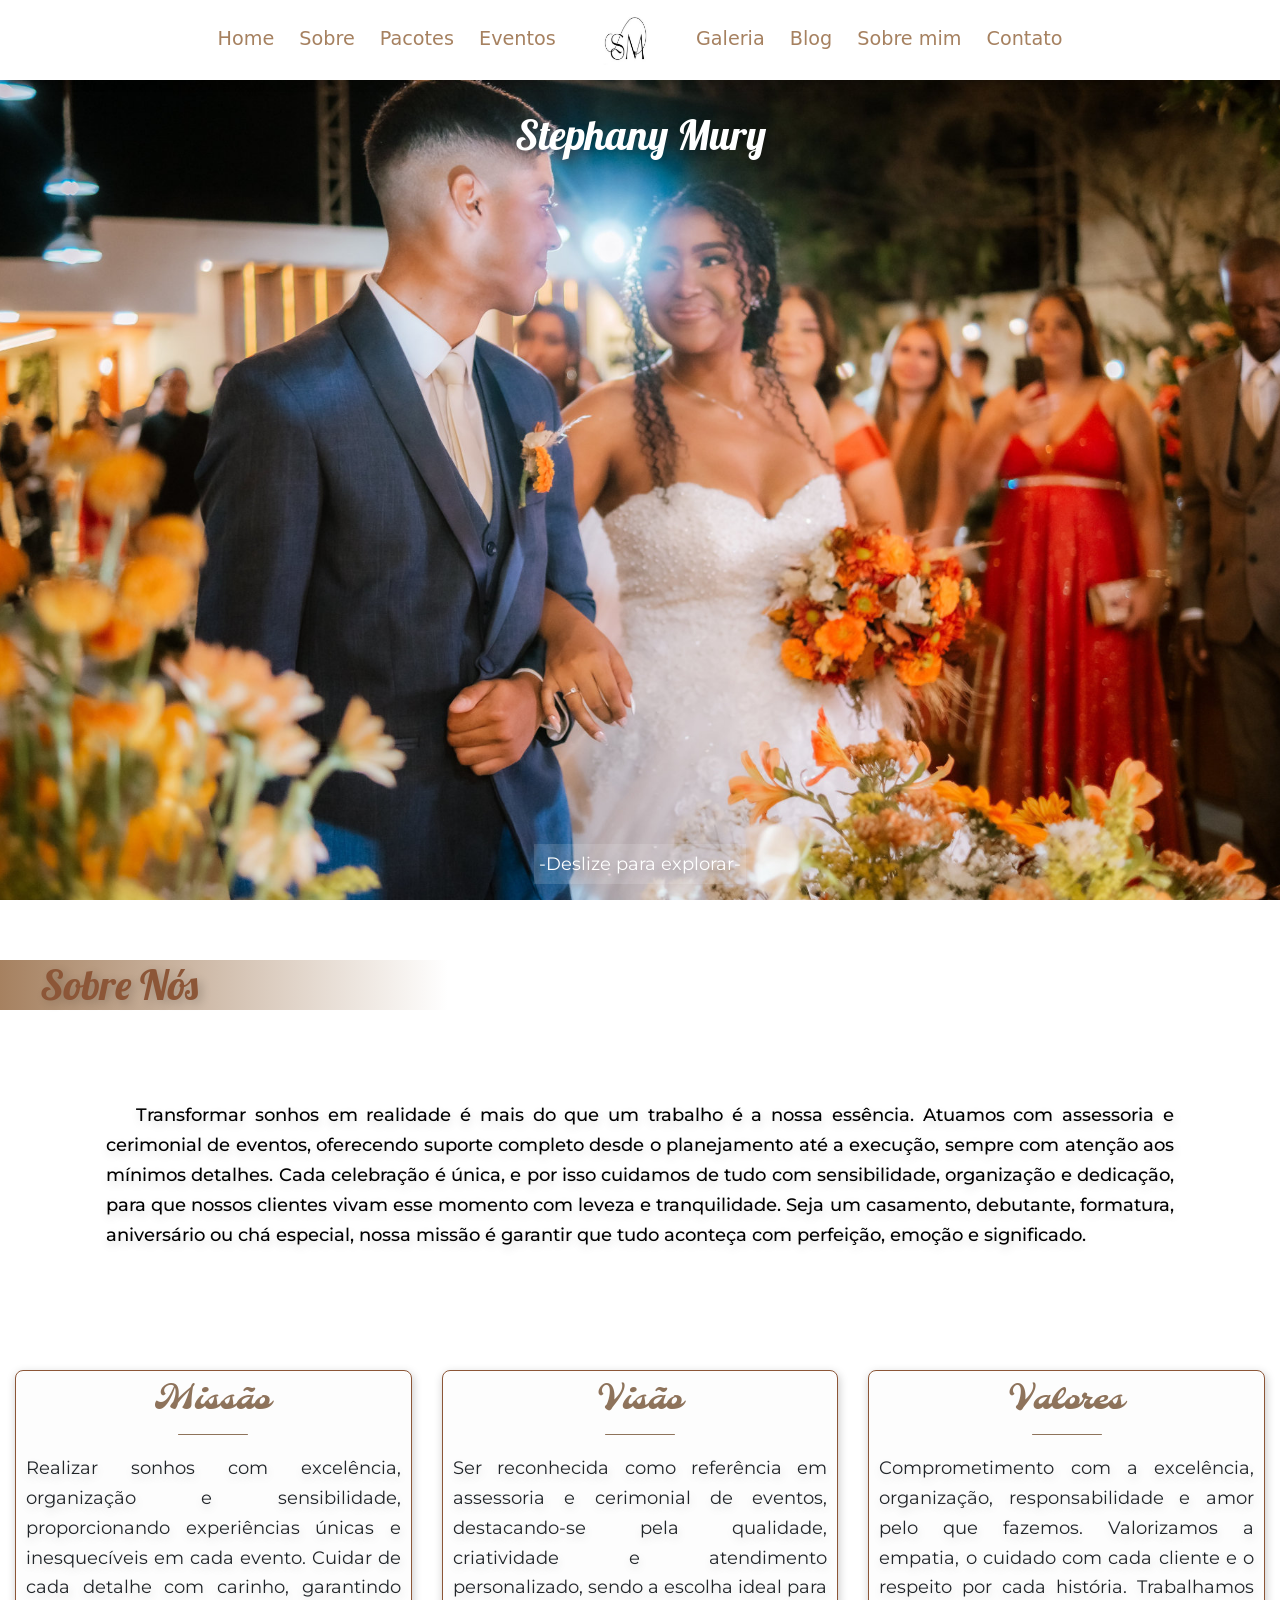
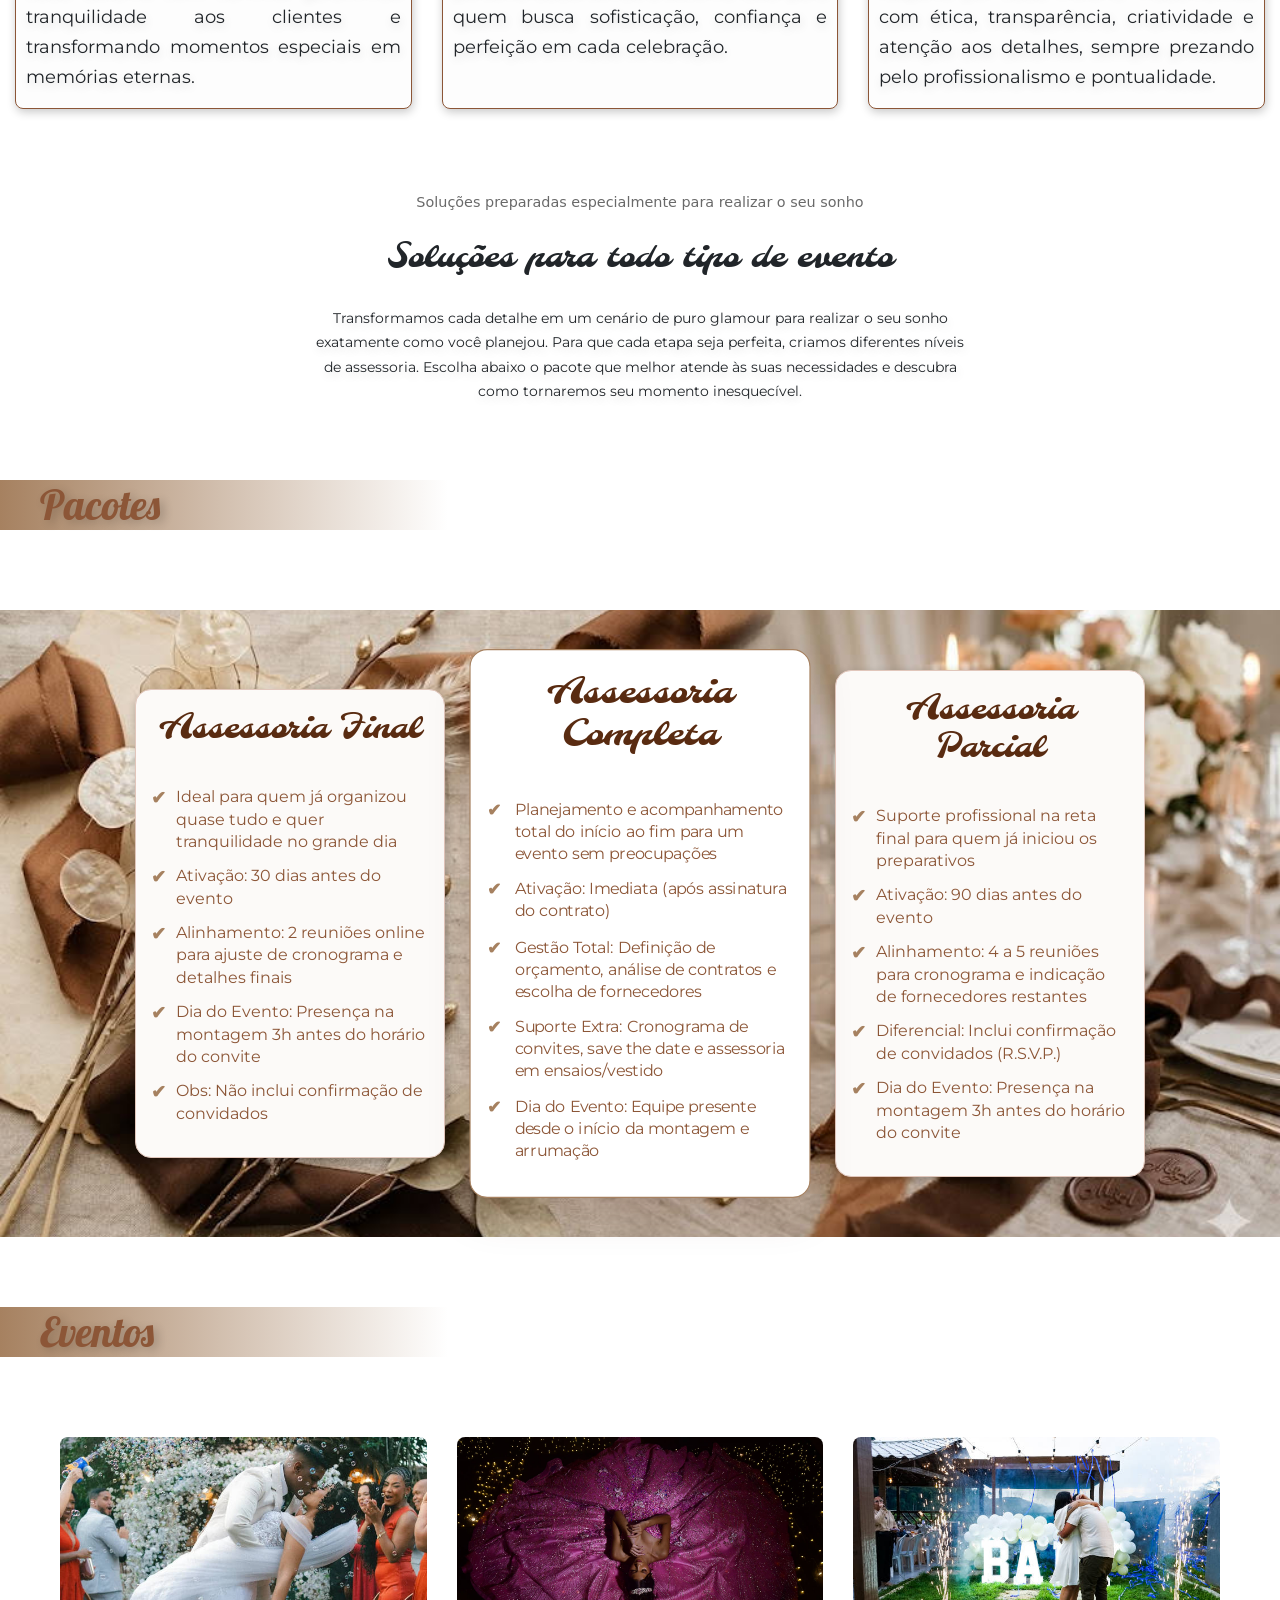
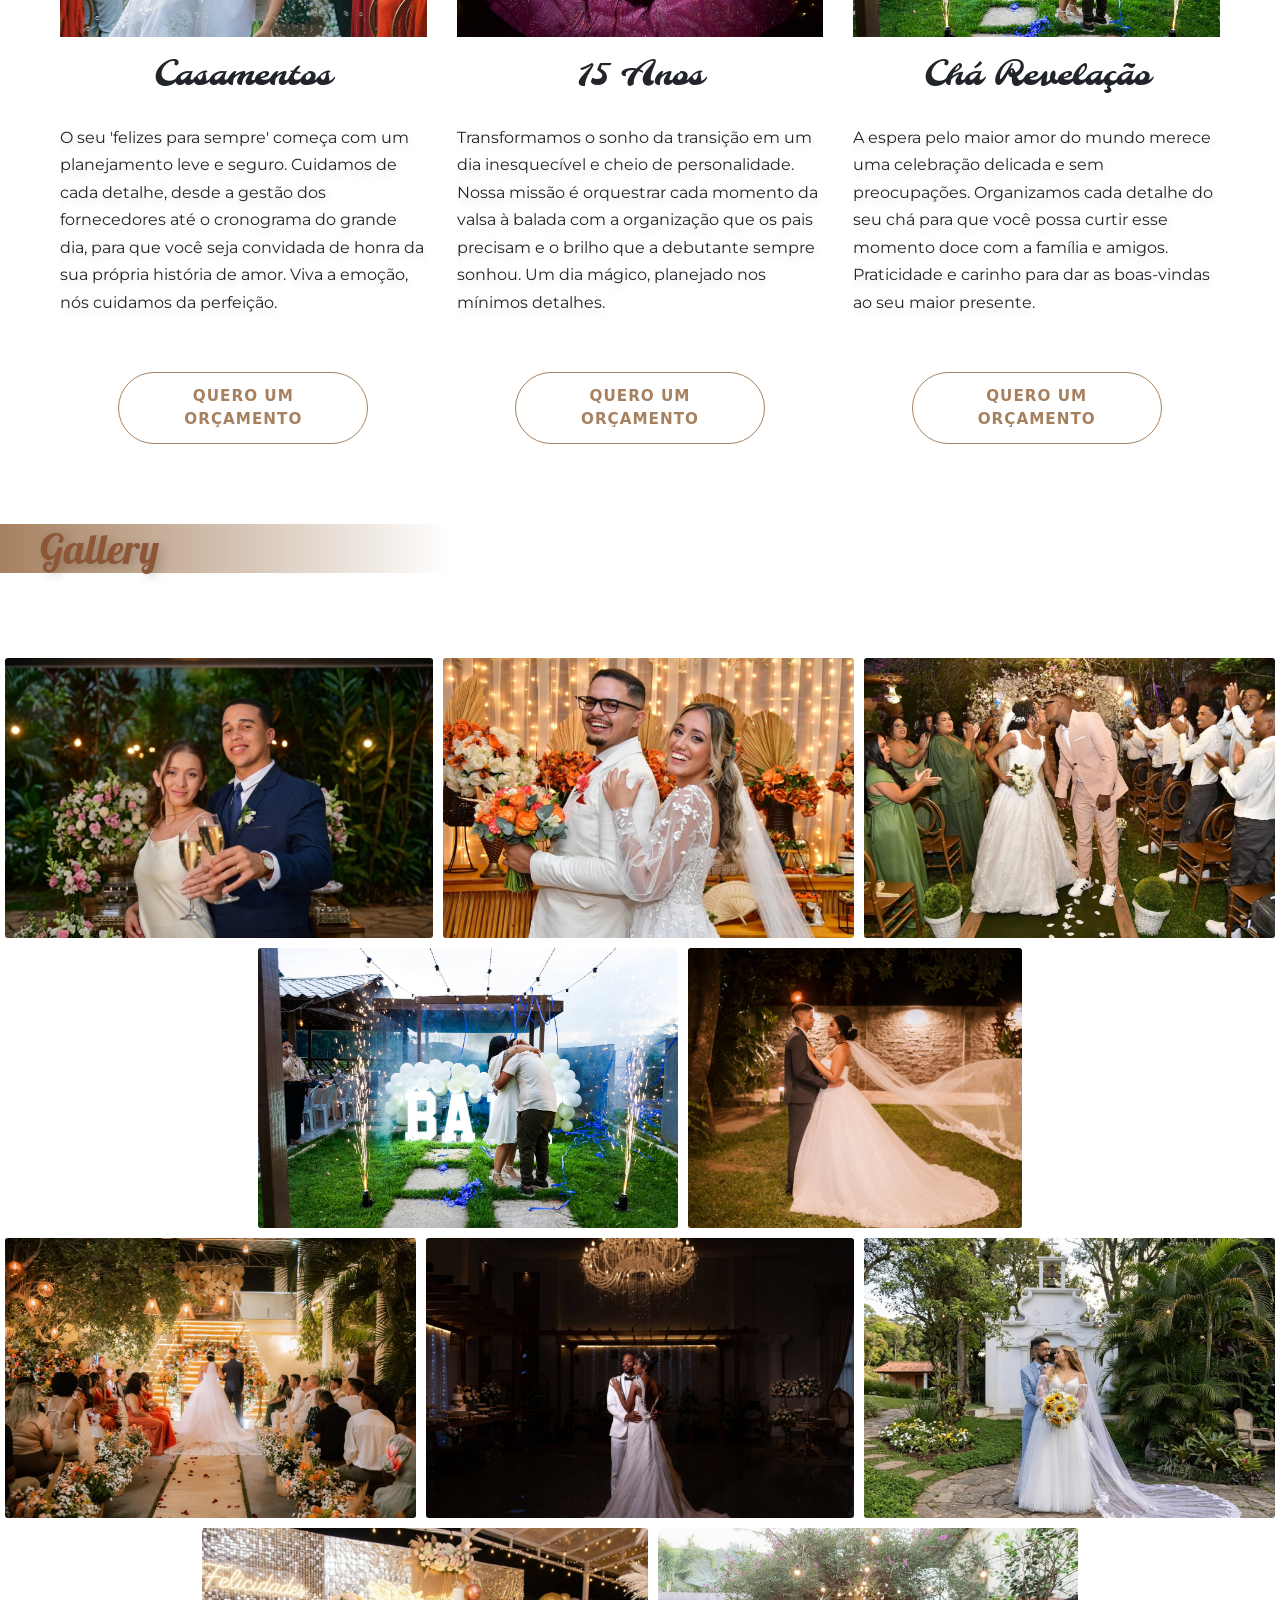
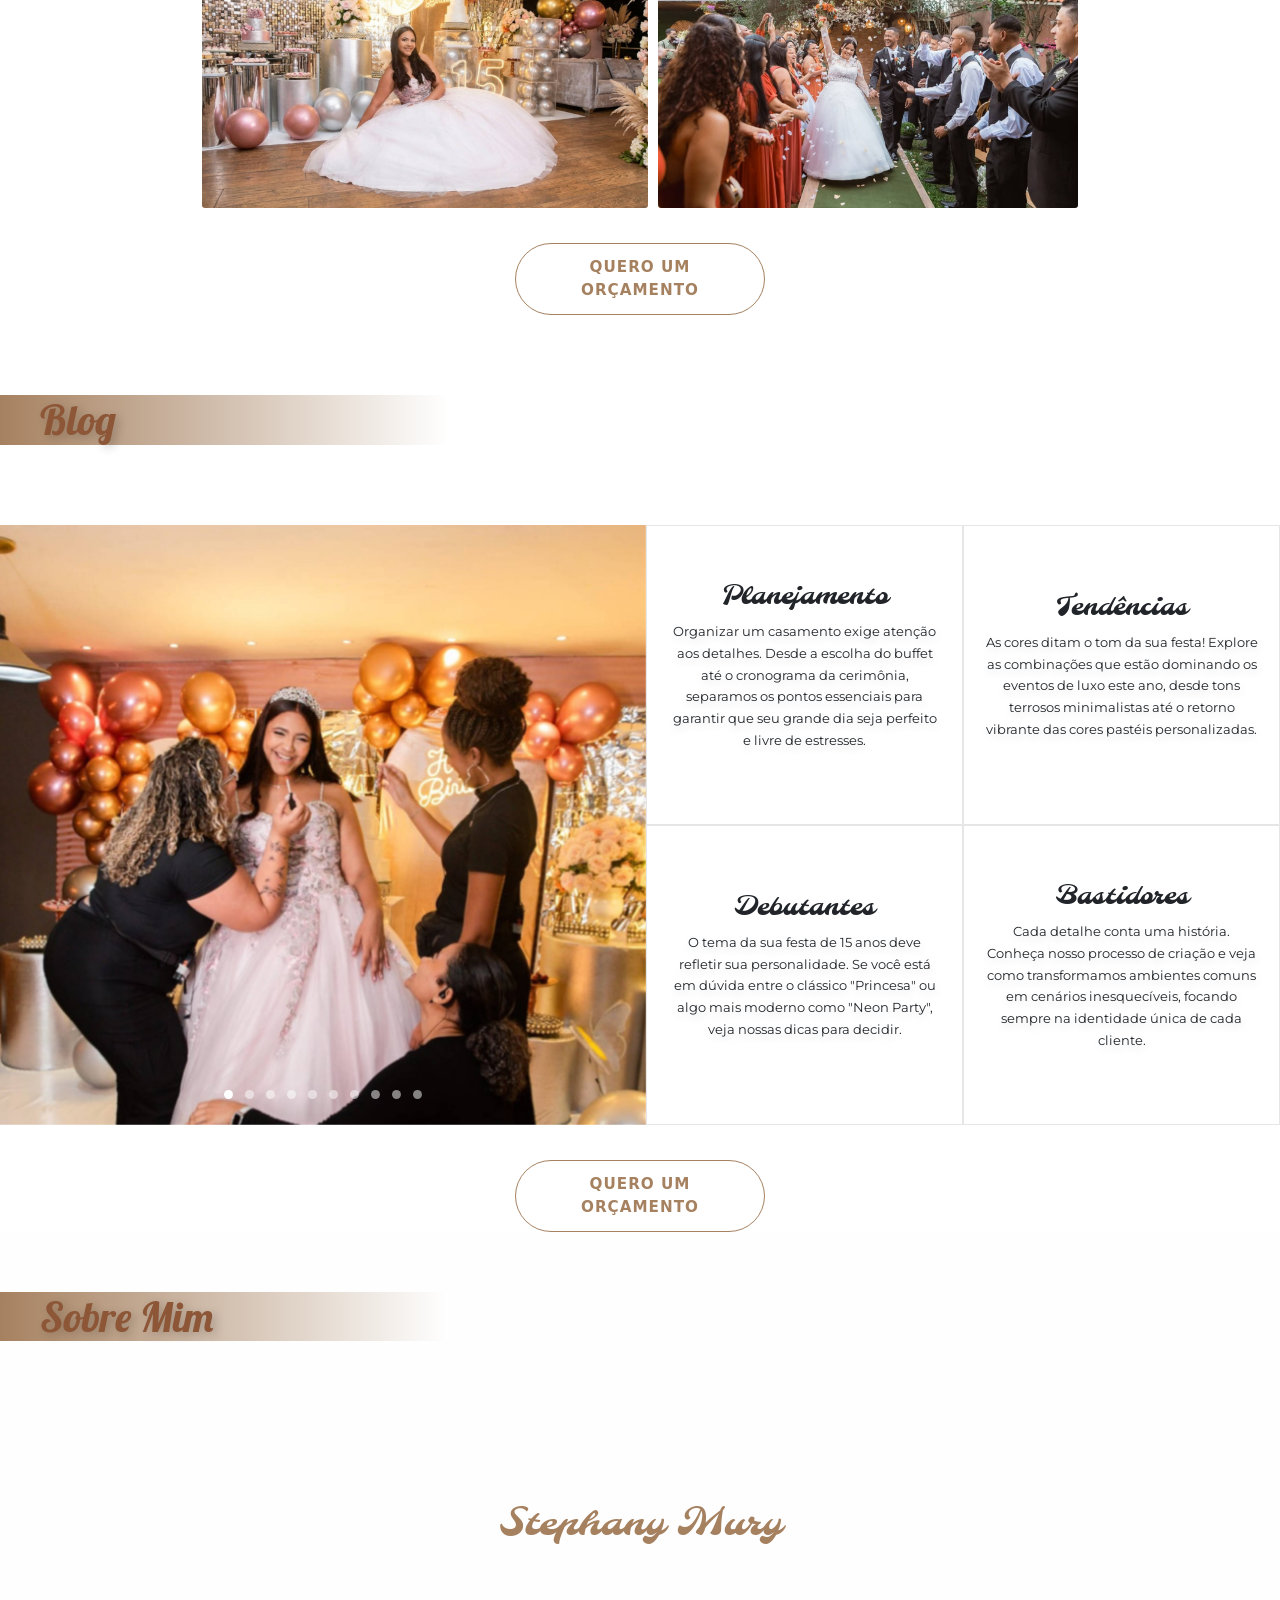
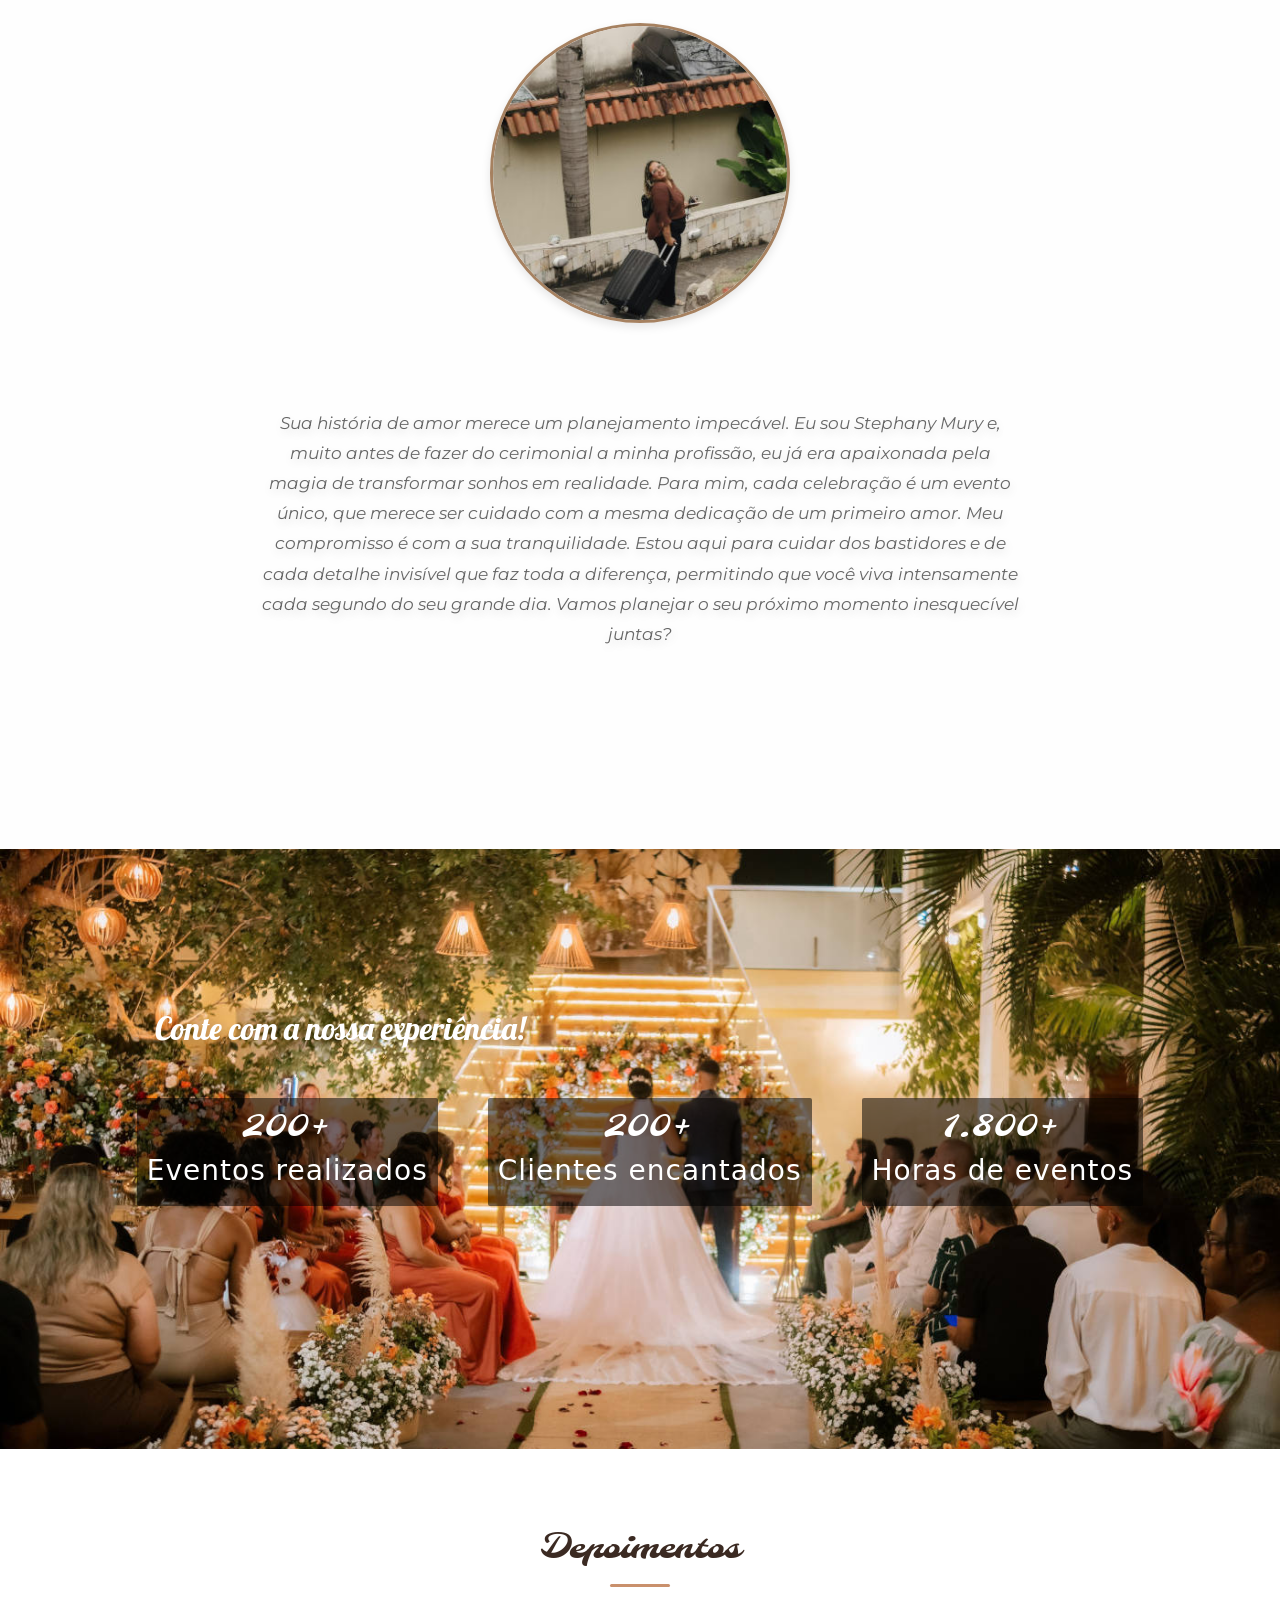
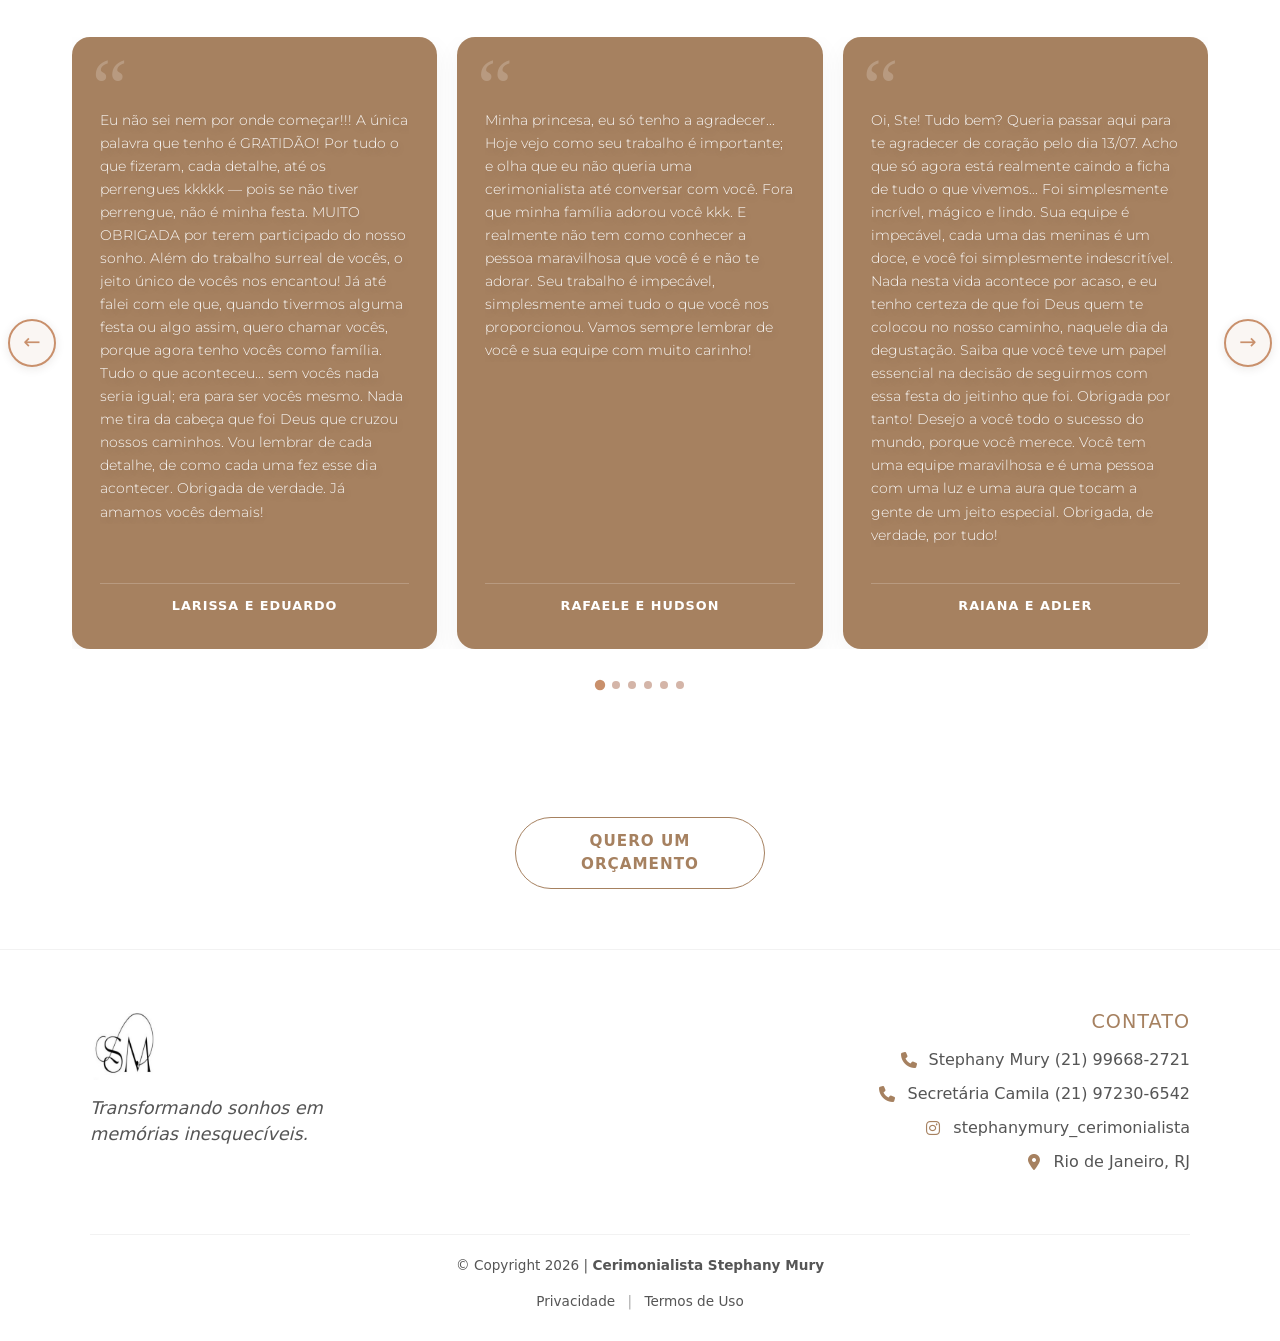
<file: index.html>
<!DOCTYPE html>
<html lang="pt-br">
<head>
    <meta charset="UTF-8">
    <meta name="viewport" content="width=device-width, initial-scale=1.0">
    <meta name="google-site-verification" content="0iyC_9hwyYApUXmpX4r1-n6-lVd6b9hHTNPEffLhPS4" />
    <link rel="stylesheet" href="css/style.css?v=1.0">
    <link rel="shortcut icon" href="assets/logo/favicon.ico" type="image/x-icon">
    <link rel="stylesheet" href="https://cdnjs.cloudflare.com/ajax/libs/font-awesome/6.5.1/css/all.min.css">
    <link href="https://cdn.jsdelivr.net/npm/bootstrap@5.3.3/dist/css/bootstrap.min.css" rel="stylesheet">
    <title>Cerimonialista Stephany Mury</title>
</head>
<body>
    <main> 
        <header>
            <nav class="container-menu">
                <div class="menu-celular">
                    <a href="#" class="navbar-brand-mobile">
                        <img src="assets/logo/android-chrome-192x192.png" alt="Logo" class="logo-nav">
                    </a>

                    <button class="hamburguer-btn" type="button" data-bs-toggle="offcanvas" data-bs-target="#menuLateral">
                        <span></span>
                        <span></span>
                        <span></span>
                    </button>

                    <div class="menu-desktop">
                        <a href="#imagem-principal">Home</a>
                        <a href="#sobre">Sobre</a>
                        <a href="#pacotes">Pacotes</a>
                        <a href="#eventos">Eventos</a>
                        
                        <img src="assets/logo/android-chrome-192x192.png" alt="Logo" class="logo-central">
                        
                        <a href="#galeria">Galeria</a>
                        <a href="#blog">Blog</a>
                        <a href="#sobre-mim">Sobre mim</a>
                        <a href="#contato">Contato</a>
                    </div>
                </div>
            </nav>
        </header>

        <div class="offcanvas offcanvas-end" tabindex="-1" id="menuLateral" aria-labelledby="offcanvasLabel">
            <div class="offcanvas-header">
                <h5 class="offcanvas-title" id="offcanvasLabel">Menu</h5>
                <button type="button" class="btn-close" data-bs-dismiss="offcanvas" aria-label="Close"></button>
            </div>
            <div class="offcanvas-body">
                <nav class="nav-celular">
                    <a href="#imagem-principal" class="d-block p-3 text-decoration-none border-bottom">Home</a>
                    <a href="#sobre" class="d-block p-3 text-decoration-none border-bottom">Sobre</a>
                    <a href="#pacotes" class="d-block p-3 text-decoration-none border-bottom">Pacotes</a>
                    <a href="#eventos" class="d-block p-3 text-decoration-none border-bottom">Eventos</a>
                    <a href="#galeria" class="d-block p-3 text-decoration-none border-bottom">Galeria</a>
                    <a href="#blog" class="d-block p-3 text-decoration-none border-bottom">Blog</a>
                    <a href="#sobre-mim" class="d-block p-3 text-decoration-none border-bottom">Sobre mim</a>
                    <a href="#contato" class="d-block p-3 text-decoration-none">Contato</a>
                </nav>
            </div>
        </div>

        <section id="imagem-principal">
            <h1>Stephany Mury</h1>
            <p>-Deslize para explorar-</p>
        </section>

        <section id="sobre">
            <h1>Sobre Nós</h1>
                <div id="container-sobre-nos">
                    <p>Transformar sonhos em realidade é mais do que um trabalho é a nossa essência. Atuamos com assessoria e cerimonial de eventos, oferecendo suporte completo desde o planejamento até a execução, sempre com atenção aos mínimos detalhes. Cada celebração é única, e por isso cuidamos de tudo com sensibilidade, organização e dedicação, para que nossos clientes vivam esse momento com leveza e tranquilidade. Seja um casamento, debutante, formatura, aniversário ou chá especial, nossa missão é garantir que tudo aconteça com perfeição, emoção e significado.</p>
                </div>
                <article id="container-card-sobre-nos">
                    <div class="card-sobre-nos">
                        <h2>Missão</h2>
                        <p>Realizar sonhos com excelência, organização e sensibilidade, proporcionando experiências únicas e inesquecíveis em cada evento. Cuidar de cada detalhe com carinho, garantindo tranquilidade aos clientes e transformando momentos especiais em memórias eternas.</p>
                    </div>
                    <div class="card-sobre-nos">
                        <h2>Visão</h2>
                        <p>Ser reconhecida como referência em assessoria e cerimonial de eventos, destacando-se pela qualidade, criatividade e atendimento personalizado, sendo a escolha ideal para quem busca sofisticação, confiança e perfeição em cada celebração.</p>
                    </div><div class="card-sobre-nos">
                        <h2>Valores</h2>
                        <p>Comprometimento com a excelência, organização, responsabilidade e amor pelo que fazemos.
                        Valorizamos a empatia, o cuidado com cada cliente e o respeito por cada história.
                        Trabalhamos com ética, transparência, criatividade e atenção aos detalhes, sempre prezando pelo profissionalismo e pontualidade.</p>
                    </div>
            </article>
        </section>

        <article id="frase">
            <h3>Soluções preparadas especialmente para realizar o seu sonho</h3>
            <h2>Soluções para todo tipo de evento</h2>
            <p>Transformamos cada detalhe em um cenário de puro glamour para realizar o seu sonho exatamente como você planejou. Para que cada etapa seja perfeita, criamos diferentes níveis de assessoria. Escolha abaixo o pacote que melhor atende às suas necessidades e descubra como tornaremos seu momento inesquecível.</p>
        </article>

        <section id="pacotes">
            <h1>Pacotes</h1>
            <div id="container-card-packs">
                <div class="card-packs">
                    <h2>Assessoria Final</h2>
                    <ul>
                        <li>Ideal para quem já organizou quase tudo e quer tranquilidade no grande dia</li>
                        <li>Ativação: 30 dias antes do evento</li>
                        <li>Alinhamento: 2 reuniões online para ajuste de cronograma e detalhes finais</li>
                        <li>Dia do Evento: Presença na montagem 3h antes do horário do convite</li>
                        <li>Obs: Não inclui confirmação de convidados</li>
                    </ul>
                </div>
                <div class="card-packs card-packs-destaque">
                    <h2>Assessoria Completa</h2>
                    <ul>
                        <li>Planejamento e acompanhamento total do início ao fim para um evento sem preocupações</li>
                        <li>Ativação: Imediata (após assinatura do contrato)</li>
                        <li>Gestão Total: Definição de orçamento, análise de contratos e escolha de fornecedores</li>
                        <li>Suporte Extra: Cronograma de convites, save the date e assessoria em ensaios/vestido</li>
                        <li>Dia do Evento: Equipe presente desde o início da montagem e arrumação</li>
                    </ul>
                </div>
                <div class="card-packs">
                    <h2>Assessoria Parcial</h2>
                    <ul>
                        <li>Suporte profissional na reta final para quem já iniciou os preparativos</li>
                        <li>Ativação: 90 dias antes do evento</li>
                        <li>Alinhamento: 4 a 5 reuniões para cronograma e indicação de fornecedores restantes</li>
                        <li>Diferencial: Inclui confirmação de convidados (R.S.V.P.)</li>
                        <li>Dia do Evento: Presença na montagem 3h antes do horário do convite</li>
                    </ul>
                </div>
            </div>
        </section>

        <section id="eventos">
            <h1>Eventos</h1>
                <div id="container-events">
                    <div class="container-card-events">
                        <div id="card-events1"></div>
                        <h2>Casamentos</h2>
                        <p>O seu 'felizes para sempre' começa com um planejamento leve e seguro. Cuidamos de cada detalhe, desde a gestão dos fornecedores até o cronograma do grande dia, para que você seja convidada de honra da sua própria história de amor. Viva a emoção, nós cuidamos da perfeição.</p>
                        <button class="btn-abrir-modal">Quero um Orçamento</button>
                    </div>
                    <div class="container-card-events">
                        <div id="card-events2"></div>
                            <h2>15 Anos</h2>
                            <p>Transformamos o sonho da transição em um dia inesquecível e cheio de personalidade. Nossa missão é orquestrar cada momento da valsa à balada com a organização que os pais precisam e o brilho que a debutante sempre sonhou. Um dia mágico, planejado nos mínimos detalhes.</p>
                            <button class="btn-abrir-modal">Quero um Orçamento</button>
                    </div>
                    <div class="container-card-events">
                        <div id="card-events3"></div>
                            <h2>Chá Revelação</h2>
                            <p>A espera pelo maior amor do mundo merece uma celebração delicada e sem preocupações. Organizamos cada detalhe do seu chá para que você possa curtir esse momento doce com a família e amigos. Praticidade e carinho para dar as boas-vindas ao seu maior presente.</p>
                            <button class="btn-abrir-modal">Quero um Orçamento</button>
                    </div>
                </div>
        </section>

        <section id="galeria">
            <h1>Gallery</h1>
            <div id="container-card-gallery">
                <div class="card-gallery">
                    <img src="assets/img/galeria/imagem30.jpg" alt="FOTO">
                    <img src="assets/img/galeria/imagem3.jpg" alt="FOTO">
                    <img src="assets/img/galeria/imagem11.jpg" alt="FOTO">
                </div>

                <div class="card-gallery">
                    <img src="assets/img/galeria/imagem23.jpg" alt="FOTO">
                    <img src="assets/img/galeria/imagem27.jpg" alt="FOTO">
                </div>

                <div class="card-gallery">
                    <img src="assets/img/galeria/imagem28.jpg" alt="FOTO">
                    <img src="assets/img/galeria/imagem1.jpg" alt="FOTO">
                    <img src="assets/img/galeria/imagem2.jpg" alt="FOTO">
                </div>

                <div class="card-gallery">
                    <img src="assets/img/galeria/imagem4.jpg" alt="FOTO">
                    <img src="assets/img/galeria/imagem8.jpg" alt="FOTO">
                </div>
            </div>
            
        <button class="btn-abrir-modal">Quero um Orçamento</button>
        </section>

        <section id="blog">
            <h1>Blog</h1>
            <div id="container-card-blog">
                <div class="carousel slide" data-bs-interval="false" id="ads">
                    <div class="carousel-indicators">
                        <button class="active" 
                            data-bs-target="#ads" 
                            data-bs-slide-to="0"></button>
                        <button class="" 
                            data-bs-target="#ads" 
                            data-bs-slide-to="1"></button>
                            <button class="" 
                                data-bs-target="#ads" 
                                data-bs-slide-to="2"></button>
                            <button class="" 
                                data-bs-target="#ads" 
                                data-bs-slide-to="3"></button>
                            <button class="" 
                                data-bs-target="#ads" 
                                data-bs-slide-to="4"></button>    
                            <button class="" 
                                data-bs-target="#ads" 
                                data-bs-slide-to="5"></button>    
                            <button class="" 
                                data-bs-target="#ads" 
                                data-bs-slide-to="6"></button>    
                            <button class="" 
                                data-bs-target="#ads" 
                                data-bs-slide-to="7"></button>
                            <button class="" 
                                data-bs-target="#ads" 
                                data-bs-slide-to="8"></button>    
                            <button class="" 
                                data-bs-target="#ads" 
                                data-bs-slide-to="9"></button>        
                        </div>
                        
                    <div class="carousel-inner">
                        <div class="carousel-item active">
                            <img src="assets/img/blog/imagem5.jpg?random1" alt="Blog1" class="d-block w-100">
                        </div>
                        <div class="carousel-item">
                            <img src="assets/img/blog/imagem14.jpg?random2" alt="Blog2" class="d-block w-100">
                        </div>
                        <div class="carousel-item">
                            <img src="assets/img/blog/imagem13.jpg?random3" alt="Blog3" class="d-block w-100">
                        </div>
                        <div class="carousel-item">
                            <img src="assets/img/blog/imagem12.jpg?random4" alt="Blog4" class="d-block w-100">
                        </div>
                        <div class="carousel-item">
                            <img src="assets/img/blog/imagem21.jpg?random5" alt="Blog5" class="d-block w-100">
                        </div>
                        <div class="carousel-item">
                            <img src="assets/img/blog/imagem22.jpg?random6" alt="Blog5" class="d-block w-100">
                        </div>
                        <div class="carousel-item">
                            <img src="assets/img/blog/imagem26.jpg?random7" alt="Blog5" class="d-block w-100">
                        </div>
                        <div class="carousel-item">
                            <img src="assets/img/blog/imagem20.jpg?random8" alt="Blog5" class="d-block w-100">
                        </div>
                        <div class="carousel-item">
                            <img src="assets/img/blog/imagem24.jpg?random9" alt="Blog5" class="d-block w-100">
                        </div>
                        <div class="carousel-item">
                            <img src="assets/img/blog/imagem29.jpg?random10" alt="Blog5" class="d-block w-100">
                        </div>
                    </div>
                    <button class="carousel-control-prev" 
                        data-bs-target="#ads" data-bs-slide="prev">
                        <span class="carousel-control-prev-icon"></span></button>
                    <button class="carousel-control-next" 
                        data-bs-target="#ads" data-bs-slide="next">
                        <span class="carousel-control-next-icon"></span></button>
                </div>
                <div id="container-escrita-blog">
                    <div class="card-blog">
                        <h2>Planejamento</h2>
                        <p>Organizar um casamento exige atenção aos detalhes. Desde a escolha do buffet até o cronograma da cerimônia, separamos os pontos essenciais para garantir que seu grande dia seja perfeito e livre de estresses.</p>
                    </div>
                     <div class="card-blog">
                        <h2>Tendências</h2>
                        <p>As cores ditam o tom da sua festa! Explore as combinações que estão dominando os eventos de luxo este ano, desde tons terrosos minimalistas até o retorno vibrante das cores pastéis personalizadas.</p>
                    </div>
                     <div class="card-blog">
                        <h2>Debutantes</h2>
                        <p>O tema da sua festa de 15 anos deve refletir sua personalidade. Se você está em dúvida entre o clássico "Princesa" ou algo mais moderno como "Neon Party", veja nossas dicas para decidir.</p>
                    </div>
                    <div class="card-blog">
                        <h2>Bastidores</h2>
                        <p>Cada detalhe conta uma história. Conheça nosso processo de criação e veja como transformamos ambientes comuns em cenários inesquecíveis, focando sempre na identidade única de cada cliente.</p>
                    </div>
                </div>
            </div>
            <button class="btn-abrir-modal">Quero um Orçamento</button>
        </section>

        <section id="sobre-mim">
            <h1>Sobre Mim</h1>
            <div class="container-sobre">
                <div class="perfil-texto">
                    <h2>Stephany Mury</h2>
                     <div class="perfil-foto">
                        <img src="assets/img/galeria/imagem_perfil.jpg" alt="Stephany Mury - Cerimonialista">
                    </div>
                    <p class="frase-efeito">Sua história de amor merece um planejamento impecável. Eu sou Stephany Mury e, muito antes de fazer do cerimonial a minha profissão, eu já era apaixonada pela magia de transformar sonhos em realidade. Para mim, cada celebração é um evento único, que merece ser cuidado com a mesma dedicação de um primeiro amor. Meu compromisso é com a sua tranquilidade. Estou aqui para cuidar dos bastidores e de cada detalhe invisível que faz toda a diferença, permitindo que você viva intensamente cada segundo do seu grande dia. Vamos planejar o seu próximo momento inesquecível juntas?</p>
                </div>
            </div>
        </section>

        <section id="experiencia">
            <h1>Conte com a nossa experiência!</h1>
            <div id="container-card-experiencia">
                <div class="card-experiencia">
                    <h2>200+</h2>
                    <h3>Eventos realizados</h3>
                </div>
                <div class="card-experiencia">
                    <h2>200+</h2>
                    <h3>Clientes encantados</h3>
                </div>
                <div class="card-experiencia">
                    <h2>1.800+</h2>
                    <h3>Horas de eventos</h3>
                </div>   
            </div>
        </section>

        <section id="depoimentos">
            <h2>Depoimentos</h2>
            <div class="container-card-depoimentos">
                <div class="carousel-wrapper">
                    <button class="carousel-btn" id="btn-prev" aria-label="Anterior">&#8592;</button>
                    <div class="carousel-track-outer">
                        <div class="carousel-track" id="track">

                            <div class="card-depoimento">
                            <p>Eu não sei nem por onde começar!!! A única palavra que tenho é GRATIDÃO! Por tudo o que fizeram, cada detalhe, até os perrengues kkkkk — pois se não tiver perrengue, não é minha festa. MUITO OBRIGADA por terem participado do nosso sonho. Além do trabalho surreal de vocês, o jeito único de vocês nos encantou! Já até falei com ele que, quando tivermos alguma festa ou algo assim, quero chamar vocês, porque agora tenho vocês como família. Tudo o que aconteceu... sem vocês nada seria igual; era para ser vocês mesmo. Nada me tira da cabeça que foi Deus que cruzou nossos caminhos. Vou lembrar de cada detalhe, de como cada uma fez esse dia acontecer. Obrigada de verdade. Já amamos vocês demais!</p>
                            <h4>Larissa e Eduardo</h4>
                            </div>
                    
                            <div class="card-depoimento">
                            <p>Minha princesa, eu só tenho a agradecer... Hoje vejo como seu trabalho é importante; e olha que eu não queria uma cerimonialista até conversar com você. Fora que minha família adorou você kkk. E realmente não tem como conhecer a pessoa maravilhosa que você é e não te adorar. Seu trabalho é impecável, simplesmente amei tudo o que você nos proporcionou. Vamos sempre lembrar de você e sua equipe com muito carinho!</p>
                            <h4>Rafaele e Hudson</h4>
                            </div>
                    
                            <div class="card-depoimento">
                            <p>Oi, Ste! Tudo bem?
                            Queria passar aqui para te agradecer de coração pelo dia 13/07. Acho que só agora está realmente caindo a ficha de tudo o que vivemos... Foi simplesmente incrível, mágico e lindo. Sua equipe é impecável, cada uma das meninas é um doce, e você foi simplesmente indescritível. Nada nesta vida acontece por acaso, e eu tenho certeza de que foi Deus quem te colocou no nosso caminho, naquele dia da degustação. Saiba que você teve um papel essencial na decisão de seguirmos com essa festa do jeitinho que foi.
                            Obrigada por tanto! Desejo a você todo o sucesso do mundo, porque você merece. Você tem uma equipe maravilhosa e é uma pessoa com uma luz e uma aura que tocam a gente de um jeito especial. Obrigada, de verdade, por tudo!</p>
                            <h4>Raiana e Adler</h4>
                            </div>
                    
                            <div class="card-depoimento">
                            <p>Bom dia!
                            Quero deixar aqui relatada a minha imensa gratidão a você e sua equipe. Meu casamento foi um momento muito mágico em minha vida, e posso afirmar que todo o carinho e dedicação de vocês com o Gabriel e comigo foram de grande importância para que tudo ocorresse bem! Por isso, o meu muitíssimo obrigada por tudo! Todos estão de parabéns!  Deus abençoe o trabalho das mãos de cada um de vocês.</p>
                            <h4>Eduarda e Gabriel</h4>
                            </div>
                    
                            <div class="card-depoimento">
                            <p>OIII!
                            Queria te agradecer por tudo. A festa da Paola foi só elogios! Todos amaram o cerimonial, se emocionaram bastante... Tudo isso graças à mão de Deus e a vocês, que tornaram esse momento mais especial ainda. Sucesso! Vocês merecem um Oscar pelo profissionalismo.</p>
                            <h4>Paola</h4>
                            </div>
                    
                            <div class="card-depoimento">
                            <p>Stephany, quero te agradecer por tudo, pelo carinho com a minha Bella e pelos meus pedidos atendidos. Você vai além de profissional! Eu não sei o que o futuro te reserva, mas, no momento, você está no lugar certo. Deixo aqui meu agradecimento a toda a sua equipe!</p>
                            <h4>Isabella</h4>
                            </div>
                    
                        </div>
                    </div>
                
                    <button class="carousel-btn" id="btn-next" aria-label="Próximo">&#8594;</button>
                </div>
                <div class="carousel-dots" id="dots"></div>
            </div>
            <button class="btn-abrir-modal">Quero um Orçamento</button>
        </section>
        
    </main> 
    <footer class="footer-principal">
        <div class="footer-container">
            <div class="footer-content">
                <div class="footer-brand">
                    <img src="assets/logo/android-chrome-192x192.png" alt="Logo Stephany Mury" class="logo-footer">
                    <p class="footer-frase">Transformando sonhos em memórias inesquecíveis.</p>
                </div>

                <div class="footer-contact-info">
                    <h3 id="contato">Contato</h3>
                    <p><i class="fa-solid fa-phone"></i>Stephany Mury (21) 99668-2721</p>
                    <p><i class="fa-solid fa-phone"></i>Secretária Camila (21) 97230-6542</p>
                    <p><i class="fa-brands fa-instagram"></i> <a href="https://www.instagram.com/stephanymury_cerimonialista/" target="_blank">stephanymury_cerimonialista</a></p>
                    <p><i class="fa-solid fa-location-dot"></i>Rio de Janeiro, RJ</p>
                </div>
            </div>

            <div class="footer-bottom">
                <p>&copy; Copyright 2026 | <strong>Cerimonialista Stephany Mury</strong></p>
                <div class="termos-links">
                    <a href="pages/privacidade.html" target="_blank">Privacidade</a>
                    <span>|</span>
                    <a href="pages/termos.html" target="_blank">Termos de Uso</a>
                </div>
            </div>
        </div>
    </footer>
    <div class="modal-overlay" id="modal">
        <div class="modal-box">
            <button class="modal-fechar" id="btn-fechar">&times;</button>
            <h3>Quero um Orçamento</h3>
            <form id="form-orcamento" autocomplete="off">
            <input type="text" id="nome" placeholder="Seu nome" required/>
            <input type="text" id="evento" placeholder="Tipo de Evento (Casamento, 15 anos...)" required/>
            <input type="text" id="data" inputmode="numeric" placeholder="dd/mm/aaaa (Opcional)" maxlength="10"/>
            <input type="text" id="local" placeholder="Local do evento (Opcional)"/>
            <textarea id="mensagem" placeholder="Sua mensagem" required></textarea>
            <button type="submit">Enviar</button>
            </form>
        </div>
    </div>
    <script src="https://cdn.jsdelivr.net/npm/bootstrap@5.3.3/dist/js/bootstrap.bundle.min.js"></script>
    <script src="js/script.js"></script>
</body>
</html>
</file>
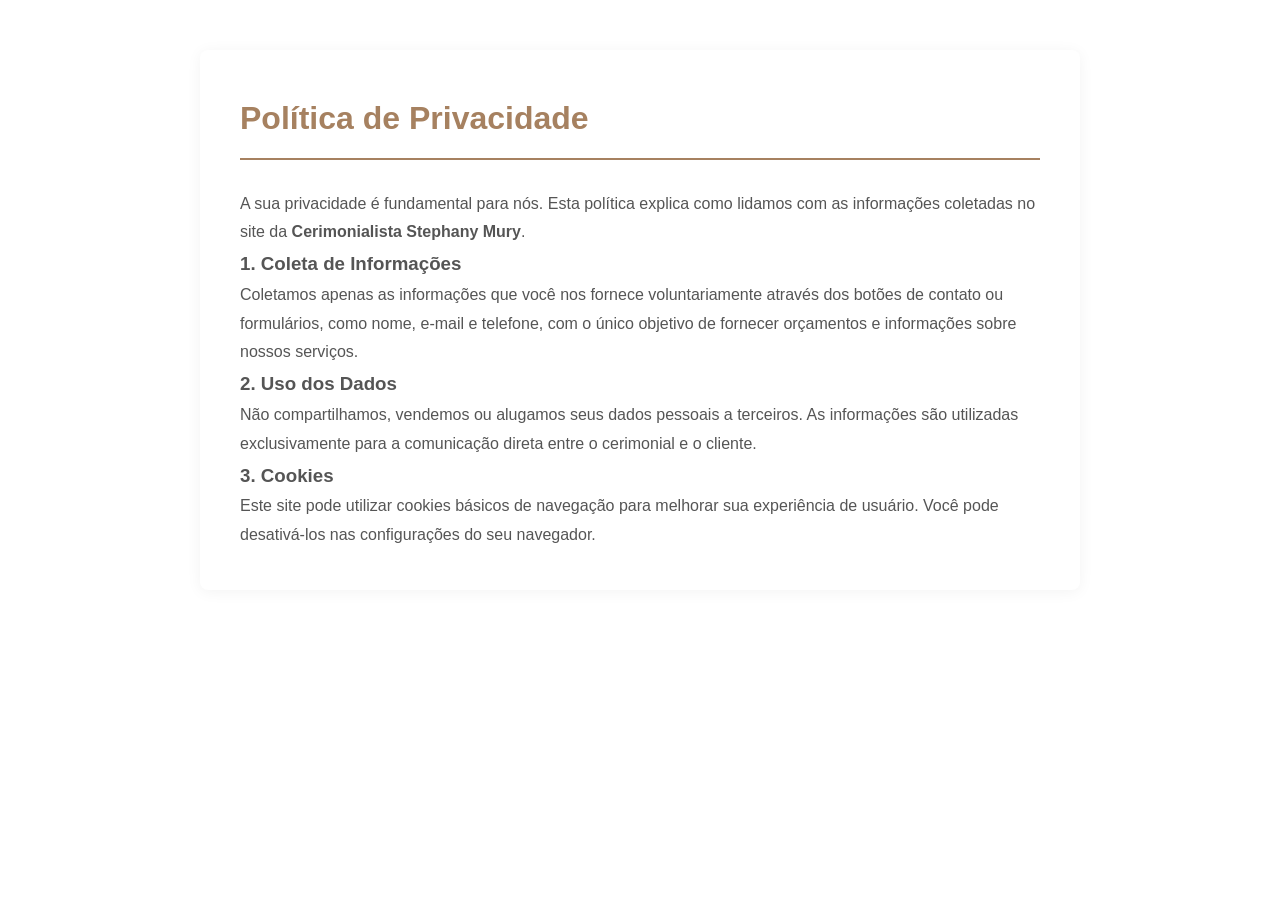
<file: frontend/privacidade.html>
<!DOCTYPE html>
<html lang="pt-br">
<head>
    <meta charset="UTF-8">
    <meta name="viewport" content="width=device-width, initial-scale=1.0">
    <title>Política de Privacidade - Stephany Mury</title>
    <link rel="stylesheet" href="style.css">
    <link rel="shortcut icon" href="favicon.ico" type="image/x-icon">       
    <style>
        body { padding: 50px 20px; line-height: 1.8; color: #555; }
        .container-aviso { max-width: 800px; margin: 0 auto; background: white; padding: 40px; border-radius: 8px; box-shadow: 0 2px 15px rgba(0,0,0,0.05); }
        h1 { color: var(--cor0); margin-bottom: 30px; border-bottom: 2px solid var(--cor0); padding-bottom: 10px; }
        .voltar { display: inline-block; margin-top: 30px; text-decoration: none; color: var(--cor0); font-weight: bold; }
    </style>
</head>
<body>
    <div class="container-aviso">
        <h1>Política de Privacidade</h1>
        <p>A sua privacidade é fundamental para nós. Esta política explica como lidamos com as informações coletadas no site da <strong>Cerimonialista Stephany Mury</strong>.</p>
        
        <h3>1. Coleta de Informações</h3>
        <p>Coletamos apenas as informações que você nos fornece voluntariamente através dos botões de contato ou formulários, como nome, e-mail e telefone, com o único objetivo de fornecer orçamentos e informações sobre nossos serviços.</p>

        <h3>2. Uso dos Dados</h3>
        <p>Não compartilhamos, vendemos ou alugamos seus dados pessoais a terceiros. As informações são utilizadas exclusivamente para a comunicação direta entre o cerimonial e o cliente.</p>

        <h3>3. Cookies</h3>
        <p>Este site pode utilizar cookies básicos de navegação para melhorar sua experiência de usuário. Você pode desativá-los nas configurações do seu navegador.</p>
    </div>
</body>
</html>
</file>
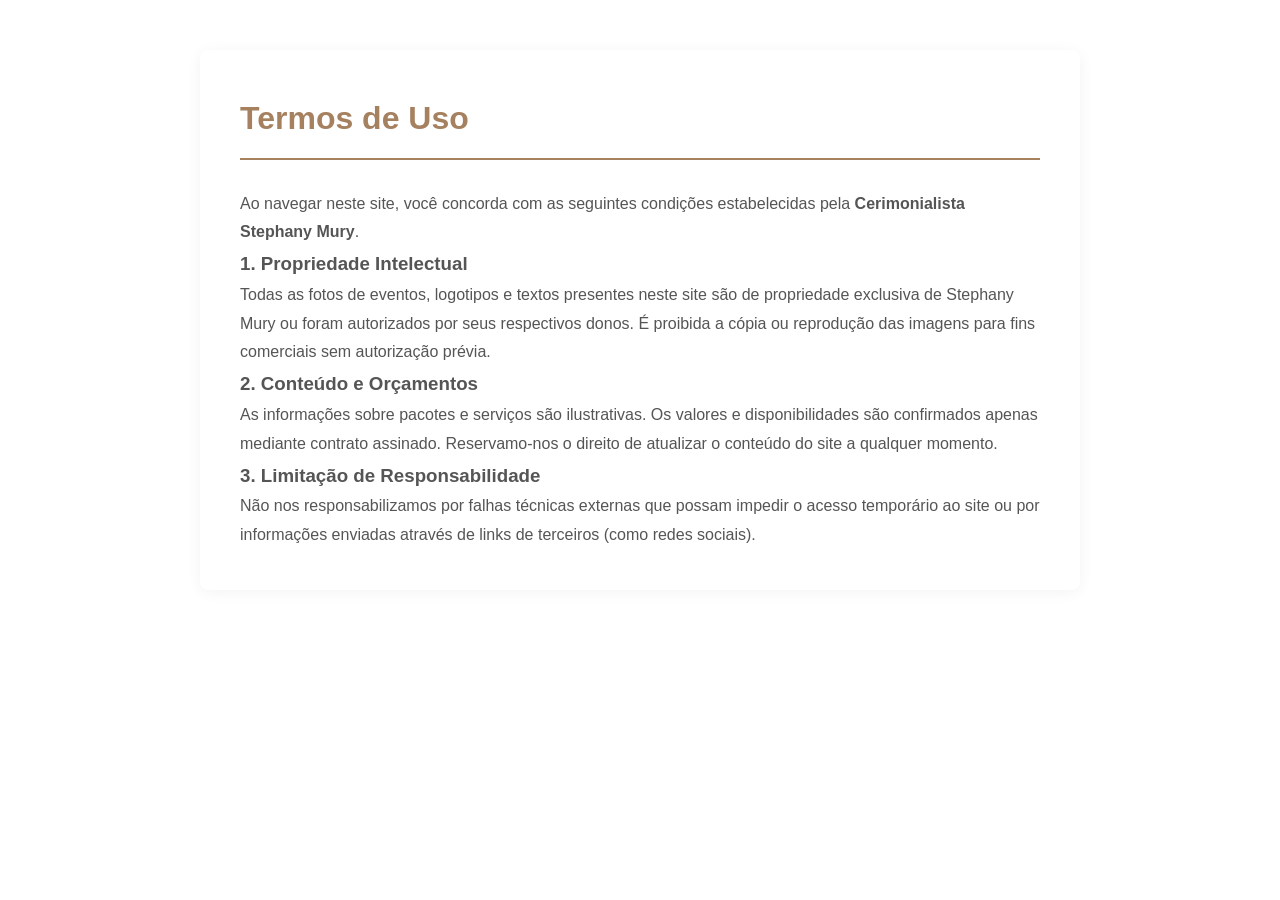
<file: frontend/termos.html>
<!DOCTYPE html>
<html lang="pt-br">
<head>
    <meta charset="UTF-8">
    <meta name="viewport" content="width=device-width, initial-scale=1.0">
    <title>Termos de Uso - Stephany Mury</title>
    <link rel="stylesheet" href="style.css">
    <link rel="shortcut icon" href="favicon.ico" type="image/x-icon">
    <style>
        body { padding: 50px 20px; line-height: 1.8; color: #555; }
        .container-aviso { max-width: 800px; margin: 0 auto; background: white; padding: 40px; border-radius: 8px; box-shadow: 0 2px 15px rgba(0,0,0,0.05); }
        h1 { color: var(--cor0); margin-bottom: 30px; border-bottom: 2px solid var(--cor0); padding-bottom: 10px; }
        .voltar { display: inline-block; margin-top: 30px; text-decoration: none; color: var(--cor0); font-weight: bold; }
    </style>
</head>
<body>
    <div class="container-aviso">
        <h1>Termos de Uso</h1>
        <p>Ao navegar neste site, você concorda com as seguintes condições estabelecidas pela <strong>Cerimonialista Stephany Mury</strong>.</p>
        
        <h3>1. Propriedade Intelectual</h3>
        <p>Todas as fotos de eventos, logotipos e textos presentes neste site são de propriedade exclusiva de Stephany Mury ou foram autorizados por seus respectivos donos. É proibida a cópia ou reprodução das imagens para fins comerciais sem autorização prévia.</p>

        <h3>2. Conteúdo e Orçamentos</h3>
        <p>As informações sobre pacotes e serviços são ilustrativas. Os valores e disponibilidades são confirmados apenas mediante contrato assinado. Reservamo-nos o direito de atualizar o conteúdo do site a qualquer momento.</p>

        <h3>3. Limitação de Responsabilidade</h3>
        <p>Não nos responsabilizamos por falhas técnicas externas que possam impedir o acesso temporário ao site ou por informações enviadas através de links de terceiros (como redes sociais).</p>
    </div>
</body>
</html>
</file>
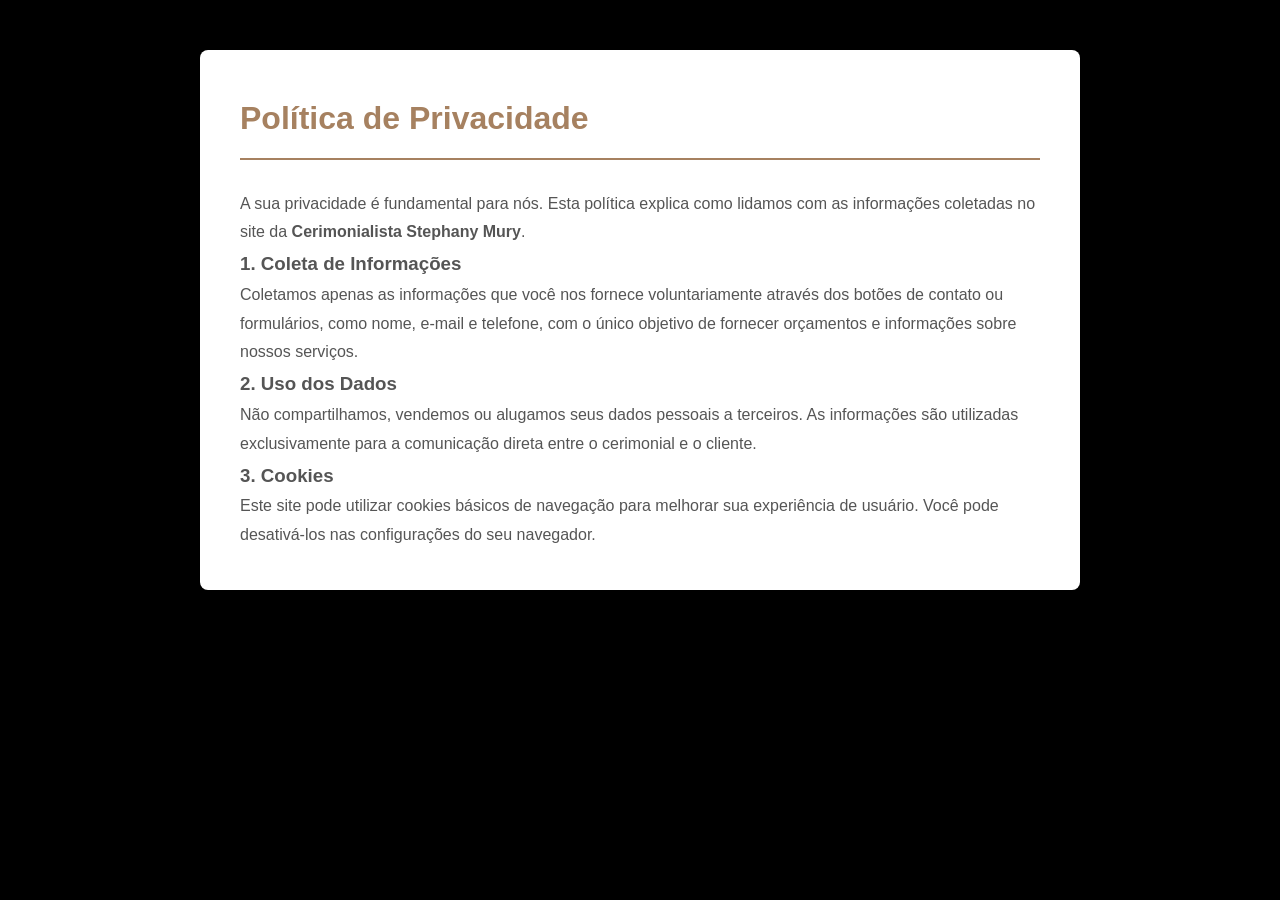
<file: pages/privacidade.html>
<!DOCTYPE html>
<html lang="pt-br">
<head>
    <meta charset="UTF-8">
    <meta name="viewport" content="width=device-width, initial-scale=1.0">
    <title>Política de Privacidade - Stephany Mury</title>
    <link rel="stylesheet" href="/css/style.css">
    <link rel="shortcut icon" href="/assets/logo/favicon.ico" type="image/x-icon">       
    <style>
        body { padding: 50px 20px; line-height: 1.8; color: #555; }
        .container-aviso { max-width: 800px; margin: 0 auto; background: white; padding: 40px; border-radius: 8px; box-shadow: 0 2px 15px rgba(0,0,0,0.05); }
        h1 { color: var(--cor0); margin-bottom: 30px; border-bottom: 2px solid var(--cor0); padding-bottom: 10px; }
        .voltar { display: inline-block; margin-top: 30px; text-decoration: none; color: var(--cor0); font-weight: bold; }
    </style>
</head>
<body>
    <div class="container-aviso">
        <h1>Política de Privacidade</h1>
        <p>A sua privacidade é fundamental para nós. Esta política explica como lidamos com as informações coletadas no site da <strong>Cerimonialista Stephany Mury</strong>.</p>
        
        <h3>1. Coleta de Informações</h3>
        <p>Coletamos apenas as informações que você nos fornece voluntariamente através dos botões de contato ou formulários, como nome, e-mail e telefone, com o único objetivo de fornecer orçamentos e informações sobre nossos serviços.</p>

        <h3>2. Uso dos Dados</h3>
        <p>Não compartilhamos, vendemos ou alugamos seus dados pessoais a terceiros. As informações são utilizadas exclusivamente para a comunicação direta entre o cerimonial e o cliente.</p>

        <h3>3. Cookies</h3>
        <p>Este site pode utilizar cookies básicos de navegação para melhorar sua experiência de usuário. Você pode desativá-los nas configurações do seu navegador.</p>
    </div>
</body>
</html>
</file>
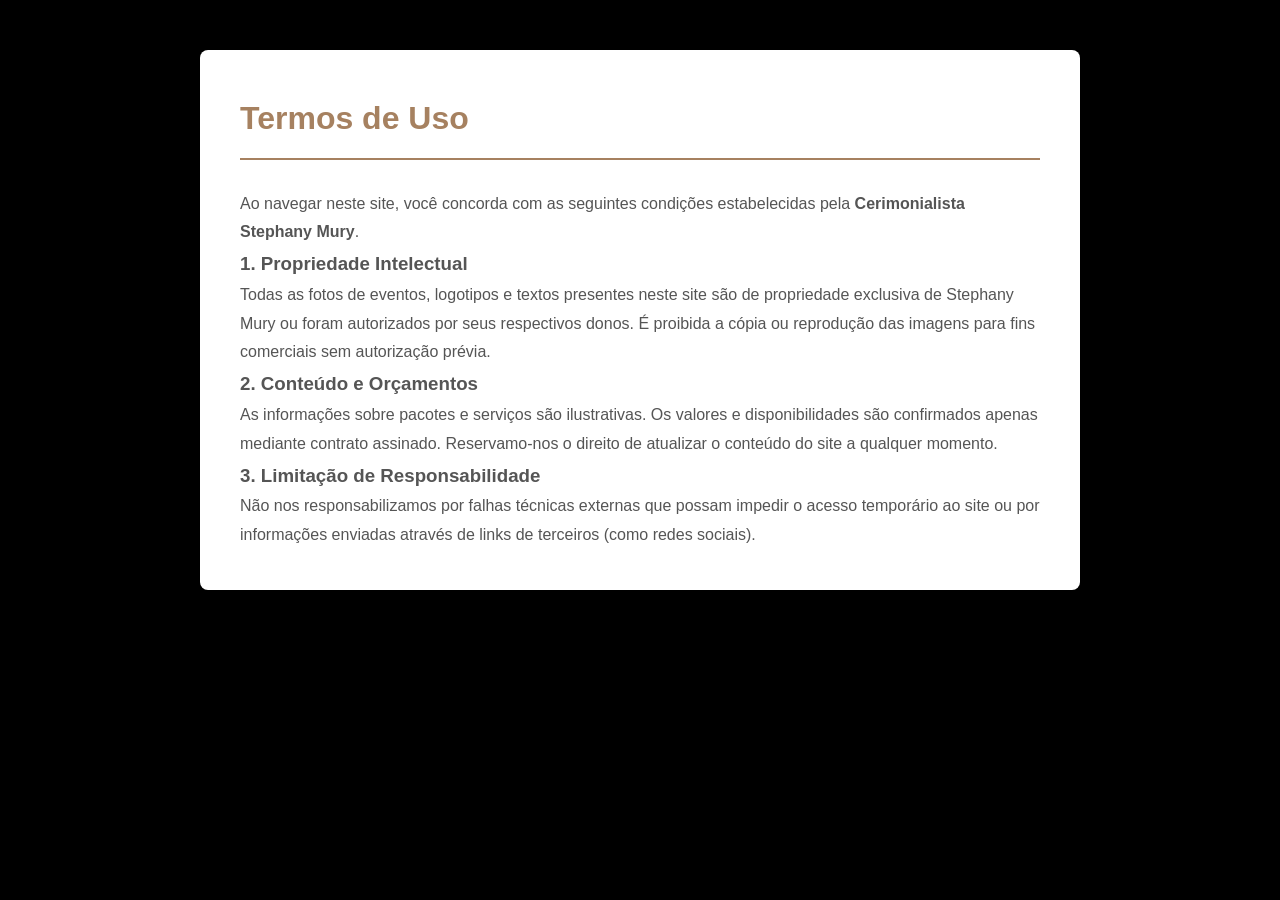
<file: pages/termos.html>
<!DOCTYPE html>
<html lang="pt-br">
<head>
    <meta charset="UTF-8">
    <meta name="viewport" content="width=device-width, initial-scale=1.0">
    <title>Termos de Uso - Stephany Mury</title>
    <link rel="stylesheet" href="/css/style.css">
    <link rel="shortcut icon" href="/assets/logo/favicon.ico" type="image/x-icon">
    <style>
        body { padding: 50px 20px; line-height: 1.8; color: #555; }
        .container-aviso { max-width: 800px; margin: 0 auto; background: white; padding: 40px; border-radius: 8px; box-shadow: 0 2px 15px rgba(0,0,0,0.05); }
        h1 { color: var(--cor0); margin-bottom: 30px; border-bottom: 2px solid var(--cor0); padding-bottom: 10px; }
        .voltar { display: inline-block; margin-top: 30px; text-decoration: none; color: var(--cor0); font-weight: bold; }
    </style>
</head>
<body>
    <div class="container-aviso">
        <h1>Termos de Uso</h1>
        <p>Ao navegar neste site, você concorda com as seguintes condições estabelecidas pela <strong>Cerimonialista Stephany Mury</strong>.</p>
        
        <h3>1. Propriedade Intelectual</h3>
        <p>Todas as fotos de eventos, logotipos e textos presentes neste site são de propriedade exclusiva de Stephany Mury ou foram autorizados por seus respectivos donos. É proibida a cópia ou reprodução das imagens para fins comerciais sem autorização prévia.</p>

        <h3>2. Conteúdo e Orçamentos</h3>
        <p>As informações sobre pacotes e serviços são ilustrativas. Os valores e disponibilidades são confirmados apenas mediante contrato assinado. Reservamo-nos o direito de atualizar o conteúdo do site a qualquer momento.</p>

        <h3>3. Limitação de Responsabilidade</h3>
        <p>Não nos responsabilizamos por falhas técnicas externas que possam impedir o acesso temporário ao site ou por informações enviadas através de links de terceiros (como redes sociais).</p>
    </div>
</body>
</html>
</file>
<file: css/style.css>
@charset "UTF-8";

@import url('https://fonts.googleapis.com/css2?family=Lobster&family=Molle:ital@1&family=Montserrat:ital,wght@0,100..900;1,100..900&display=swap');

:root{
    --cor0: #A68160;
    --cor1: #8C5637;
    --cor2: #592B11;

    --fonte-padrao: Arial, Verdana ,Helvetica, sans-serif;
    --fonte-titulo: "Lobster", sans-serif;
    --fonte-sub-titulo: "Molle", cursive;
    --fonte-paragrafo: "Montserrat", sans-serif;
}
/*--------------------
         GERAL
----------------------*/
*{
    margin: 0px;
    padding: 0px;
}

html{
    scroll-behavior: smooth;
    background-color: black;
}

body{
    font-family: Arial, Helvetica, sans-serif;
    background-color: black;
}

/*--------------------
        MAIN
----------------------*/

main{
    width: 100%;
    min-height: 100vh;
    background-color: white;
}

main h1{
    max-width: 35%;
    font-family: var(--fonte-titulo);
    font-size: 2.6em;
    color: var(--cor1);
    padding-left: 40px;
    text-shadow: 4px 3px 10px rgba(0, 0, 0, 0.192);
    margin-bottom: 80px;
    font-weight: normal;
    background-image: linear-gradient(to right, var(--cor0), rgba(255, 255, 255, 0.836));
}

@media (max-width: 750px){
    main h1{
        font-size: 2.2em;
        max-width: 50%;
    }
}

@media (max-width: 370px){
    main h1{
        font-size: 1.7em;
        max-width: 50%;
    }
}

main h2{
    text-align: center;
    font-family: var(--fonte-sub-titulo);
    font-weight: normal;
}

main p {
    font-family: var(--fonte-paragrafo);
    line-height: 1.7em;
    font-size: 1.1em;
    text-shadow: 1px 4px 10px rgba(0, 0, 0, 0.151);
}

/*--------------------
        HEADER
----------------------*/
header {
    position: fixed;
    z-index: 999;
    width: 100%;
    min-height: 80px;
    background-color: white;
    box-shadow: 1px 2px 10px rgba(0, 0, 0, 0.192);
    display: flex;
    align-items: center;
}

.container-menu {
    width: 100%;
}

.menu-celular {
    display: flex;
    justify-content: space-between;
    align-items: center;
    width: 100%;
    padding: 0 20px;
}

.navbar-brand-mobile {
    border-bottom: none !important;
    text-decoration: none;
}

.logo-central, .menu-celular img {
    margin: 0 30px;
    width: 50px !important;
    height: 50px !important;
    object-fit: contain;
}

nav a {
    text-decoration: none;
    font-size: 1.2em;
    padding: 10px;
    color: var(--cor0);
    transition: 0.3s;
    border-bottom: 1px solid transparent;
}

.hamburguer-btn {
    background: none;
    border: none;
    display: flex;
    flex-direction: column;
    gap: 5px;
    cursor: pointer;
    position: relative;
    z-index: 1100;
    pointer-events: auto !important;
}

.hamburguer-btn span {
    display: block;
    width: 28px;
    height: 3px;
    background-color: var(--cor0);
    border-radius: 2px;
}

#menuLateral {
    --bs-offcanvas-width: 220px;
}

@media (min-width: 849px) {
    .navbar-brand-mobile, .hamburguer-btn {
        display: none;
    }

    .menu-celular {
        justify-content: center;
    }

    .menu-desktop a:hover {
        border-bottom: 1px solid var(--cor0);
    }
}

@media (max-width: 848px) {
    .menu-desktop {
        display: none !important;
        visibility: hidden;
        pointer-events: none;
    }

    .nav-celular a {
        display: block;
        padding: 15px;
        border-bottom: 1px solid rgba(0,0,0,0.05);
        text-align: left;
    }
}

/*--------------------
    IMAGEM PRINCIPAL
----------------------*/
#imagem-principal{
    padding-top: 80px;
    text-align: center;
    background: url('../assets/img/principal/imagem-principal2.jpg') center top no-repeat fixed;
    background-size: cover;
    height: 100vh;
    background-color: rgba(5, 5, 5, 0.226);
}

#imagem-principal > h1{
    display: inline-block;
    max-width: 300px;
    color: white;
    background-image: none;
    margin: 30px 0px 0px 0px;
    padding: 0;
    font-weight: normal;
}
#imagem-principal > p{
    color: white;
    position:absolute;
    text-align: center;
    bottom: 0px;
    left: 50%; 
    transform: translateX(-50%);
    background-color: rgba(255, 255, 255, 0.137);
    padding: 5px;
    font-weight: 400;
}

@media (max-width:700px){
    #imagem-principal {
        background: url('../assets/img/principal/imagem-principalmedia2.jpg') center center no-repeat scroll;
        background-size: cover;
    }
}

@media (max-width:500px){
    #imagem-principal {
        background: url('../assets/img/principal/imagem-principalpequena2.jpg') center top no-repeat scroll;
       
    }
}


@media (max-width:600px){
    #imagem-principal > p {
        font-size: 0.9em;
        max-width: 170px;
    }
}



/*--------------------
       SOBRE NÓS
----------------------*/

#sobre{
    padding-top: 60px;
    padding-bottom: 70px;
}
#container-sobre-nos{
    color: black;
    text-align: center;
    font-weight: 500;
    text-indent: 30px;
    text-align: justify;
    max-width: 85%;
    margin: 0 auto;
    padding: 10px;
}

#container-card-sobre-nos{
    display: flex;
    flex-wrap: wrap;
    gap: 30px;
    margin-top: 80px;
    padding: 15px;
    justify-content: center;
}

.card-sobre-nos{
    flex: 1 1 300px;
    max-width: 400px;
    border: 1px solid var(--cor1);
    background-color: #FDFDFD;
    border-radius: 8px;
    overflow: hidden;
    transition-duration: 0.5s;
    box-shadow: 1px 3px 10px rgba(0, 0, 0, 0.219);
}

.card-sobre-nos:hover{
    transform: scale(1.01);
}

.card-sobre-nos > h2{
    padding: 10px;
    color: #8E735B;
}

.card-sobre-nos h2::after {
    content: '';
    display: block;
    width: 70px;
    height: 1px;
    background: #8E735B;
    margin: 14px auto 0;
    border-radius: 2px;
}

.card-sobre-nos > p{
    padding: 0px 10px;
    text-align: justify;
}

#frase{
    max-width: 700px;
    margin: auto;
    text-align: center;
}

#frase h3{
    font-size: 0.9em;
    color: rgba(0, 0, 0, 0.589);
}

#frase h2{
    padding: 20px;
}

#frase p{
    padding: 0px 20px;
    font-size: 0.9em;
    text-shadow: 1px 4px 10px rgba(0, 0, 0, 0.151);
}

@media (max-width:600px){
    #frase h3{
        font-size: 0.8em;
    }
    #frase h2{
        padding: 20px;
        font-size: 1.4em;
        font-weight: bolder;
    }

    #frase p{
        padding: 0px 20px;
        font-size: 0.8em;
        text-shadow: 1px 4px 10px rgba(0, 0, 0, 0.151);
        
    }
    #container-sobre-nos{
        text-indent: 10px;
    }
    .card-sobre-nos h2{
        font-size: 1.6;
        font-weight: bolder;
    }



}
/*--------------------
        PACOTES
----------------------*/
#pacotes{
    padding-top: 60px;
    padding-bottom: 70px;
}

#container-card-packs{
    background: url('../assets/img/galeria/imagem-fundo-card-packs.jpg') center center no-repeat scroll;
    background-size: cover;
    display: flex;
    flex-wrap: wrap;
    gap: 40px;
    align-items: center;
    justify-content: center;
    padding: 60px 10px;
    width: 100%;
    box-sizing: border-box;
}

@media (max-width:700px){
    #container-card-packs {
        background: url('../assets/img/galeria/imagem-fundo-card-packsmedia.jpg') center center no-repeat scroll;
        background-size: cover;
    }
}

.card-packs{
    flex: 1 1 280px;
    max-width: 310px;
    min-height: 420px;
    border: 1px solid #E1C6BB;
    background-color: #FCFAF8;
    border-radius: 16px;
    overflow: hidden;
    transition: all 0.5s ease;
    box-shadow: 1px 3px 10px rgba(0, 0, 0, 0.219);
    display: flex;
    flex-direction: column;
    cursor: pointer;
}

.card-packs.card-packs-destaque {
    transform: scale(1.1); 
    box-shadow: 0 15px 40px rgba(89, 43, 17, 0.15); 
    z-index: 2; 
    border: 1px solid var(--cor0);
    background-color: #FFFFFF;
}

.card-packs:hover {
    transform: translateY(-10px) scale(1.02);
    box-shadow: 0 10px 20px rgba(0,0,0, 0.15);
}

.card-packs.card-packs-destaque:hover{
    transform: scale(1.12) translateY(-10px);
}

.card-packs h2{
    padding: 20px 10px 10px 10px;
    color: var(--cor2);
    text-align: center;
}

.card-packs > ul {
    list-style-type: none;
    padding: 20px 15px;
    margin: 0;
}

.card-packs > ul li {
    position: relative;
    padding-left: 25px;
    margin-bottom: 12px;
    font-family: var(--fonte-paragrafo);
    color: var(--cor1); 
    line-height: 1.4;
    font-size: 1em;
    list-style: none;
}

.card-packs.card-packs-destaque > ul li {
    position: relative;
    padding-left: 25px;
    margin-bottom: 12px;
    font-family: var(--fonte-paragrafo);
    color: var(--cor1); 
    line-height: 1.4;
    font-size: 0.9em;
    list-style: none;
}

.card-packs > ul li::before {
    content: '\2714';
    position: absolute;
    left: 0;
    color: var(--cor0);
    font-weight: bold;
    font-size: 1.1em;
}

@media (max-width: 768px){
    .card-packs.card-packs-destaque{
        margin: 10px 0;
        transform: scale(1.10) translateY(0px);
    }
    .card-packs.card-packs-destaque:hover{
        transform: scale(1.1) translateY(0px);
    }
    .card-packs:hover{
        transform: scale(1.0) translateY(0px);
    }

    #container-card-packs{
        gap: 30px;
        display: grid;
        flex-direction: column;
        align-items: center;
    }
}

/*--------------------
        EVENTOS
----------------------*/
#container-events{
    display: flex;
    flex-wrap: wrap;
    gap: 30px;
    justify-content: center;
    padding: 0px 60px;
}

.container-card-events{
    display: flex;
    flex-direction: column;
    flex: 1 1 300px;
    max-width: 400px;
    border-radius: 8px;
    overflow: hidden;
}

.container-card-events > h2{
    padding-top: 20px;   
}

@media (max-width: 550px) {
    .container-card-events h2{
        font-weight: bolder;
    }
    #container-events{
        padding: 15px;
    }
}

.container-card-events > p{
    padding: 20px 0px 40px 0px;
    font-size: 1.01em;
}

.container-card-events > button {
    display: block;
    max-width: 250px;
    align-self: center;
    padding: 12px 25px;
    font-size: 0.95em;
    font-weight: 600;
    letter-spacing: 1px;
    border-radius: 50px;
    margin-top: auto;
    cursor: pointer;
    background-color: transparent;
    color: var(--cor0);
    border: 1px solid var(--cor0);
}

@media (max-width: 750px){
    .container-card-events > button{
        font-size: 0.76em;
    }
}

#card-events1{
    background: url('../assets/img/eventos/imagem10.jpg') center center scroll;
    background-size: cover;
    max-width: 100%;
    height: 200px;
}

#card-events2{
    background: url('../assets/img/eventos/imagem32.jpg') center center no-repeat scroll;
    background-size: cover;
    max-width: 100%;
    height: 200px;
}

#card-events3{
    background: url('../assets/img/eventos/imagem23.jpg') center center no-repeat scroll;
    background-size: cover;
    max-width: 100%;
    height: 200px;
}

/*--------------------
        GALERIA
----------------------*/
#galeria{
    padding: 80px 0px;
}


#container-card-gallery{
    display: block;
    flex-direction: column;
    max-width: 100%;
    justify-self: center;
    gap: 10px;
    margin-bottom: 20px;
}

.card-gallery{
    display: flex;
    justify-content: center;
    gap: 10px;
    padding: 5px;
}

.card-gallery img{
    min-width: 300px;
    height: 280px;
    object-fit: cover;
    border-radius: 3px;
}

@media (max-width: 935px) {
    #container-card-gallery{
        display: inline-block;
        columns: 2;
        gap: 0px;
    }
    .card-gallery {
        flex-wrap: wrap;
        padding: 5px;
    }
    .card-gallery img{
        min-width: 100px;
        height: 300px;
    }
}

@media (max-width: 550px) {
    #container-card-gallery{
        display: inline-block;
        columns: 1;
    }
    .card-gallery{
        max-width: 100%;
        padding: 5px 0px;
    }
    .card-gallery img{
        width: 100%;
        height: 300px;
        border-radius: 0px;
    }
}

/*--------------------
        BLOG
----------------------*/
#container-card-blog{
    display: flex;
    flex-wrap: wrap;
    width: 100%;
    align-items: stretch;
    padding: 0px 0px 5px 0px;
    margin-bottom: 20px;
}

.carousel.slide{
    width: 50%;
    flex: 1 1 50%;
}

.carousel-inner img{
    width: 100%;
    height: 600px;
    object-fit: cover;
    object-position: center;
}

#ads .carousel-indicators [data-bs-target] {
    width: 9px !important;
    height: 9px !important;
    border-radius: 50% !important;
    margin: 0 6px;
}

#ads .carousel-control-prev,
#ads .carousel-control-next {
    opacity: 0 !important;
    visibility: hidden; 
    transition: all 0.4s ease !important;
}

#ads:hover .carousel-control-prev,
#ads:hover .carousel-control-next {
    opacity: 1 !important;
    visibility: visible;
}

@media (max-width: 902px) {
    .carousel.slide, #container-escrita-blog{
        width: 100%;
        flex: 1 1 100%;
        max-width: 100%;
    }

    #container-escrita-blog{
        display: grid;
        grid-template-columns: repeat(2, 1fr);
    }

    .carousel-inner img {
        height: 350px;
    }
     
    .card-blog{
        padding: 20px;
    }
}

@media (max-width: 480px) {
    #container-escrita-blog {
        grid-template-columns: 1fr;
    }
}

#container-escrita-blog{
    display: grid;
    grid-template-columns: repeat(2, 1fr);
    grid-template-rows: auto;
    flex: 1 1 49%;
}

.card-blog{
    padding: 20px;
    display: flex;
    border: 1px solid rgba(95, 95, 95, 0.151);
    flex-direction: column;
    justify-content: center;
    text-align: center;
    overflow: hidden;
    min-width: 0;
}

.card-blog > h2{
    font-size: 1.6em;
}

.card-blog > p{
    font-size: 0.8em;
}

/*--------------------
      SOBRE MIM
----------------------*/
#sobre-mim {
    background-color: #fefefe;
    padding: 60px 0px;
}

.container-sobre {
    max-width: 800px;
    margin: 0 auto;
    display: flex;
    flex-direction: column;
    align-items: center;
    gap: 30px;
}

.perfil-foto{
    padding-top: 20px;
    text-align: center;
}

.perfil-foto img {
    width: 300px;
    height: 300px;
    margin: 40px 0px;
    object-fit: cover;
    border-radius: 50%;
    border: 3px solid var(--cor0);
    box-shadow: 0 4px 10px rgba(0,0,0,0.1);
}

.perfil-texto h2 {
    margin: 0 auto;
    max-width: 300px;
    font-size: 2.4em;
    color: var(--cor0);
    margin-bottom: 15px;
    margin-top: 80px;
}

.frase-efeito {
    font-style: italic;
    font-size: 1.2em;
    color: #555;
    margin: 25px 0px;
    padding: 20px 20px 60px 20px;
    text-align: center;
}

.perfil-texto p {
    line-height: 1.8;
    color: #666;
    margin-bottom: 15px;
    font-size: 1.05em;
    margin-bottom: 80px;
}

@media (max-width: 480px) {
    .perfil-texto h2 {
        font-size: 2.4em;
        font-weight: bolder;
    }
    .perfil-foto img {
        width: 200px;
        height: 200px;
    }
    .frase-efeito p{
        font-size: 0.3em;
    }
}

/*--------------------
      EXPERIÊNCIA
----------------------*/
#experiencia{
    text-align: center;
    padding: 60px 20px;
    background: url('../assets/img/galeria/imagem28.jpg') center center no-repeat scroll;
    background-size: cover;
    margin-bottom: 20px;
    min-height: 600px;
}

#experiencia h1{
    max-width: 600px;
    justify-self: center;
    margin-bottom: 40px;
    font-size: 2.0em;
    color: white;
    background-image: none;
    margin-top: 100px;
}

#container-card-experiencia{
    display: flex;
    flex-wrap: wrap;
    justify-content: center;
    gap: 50px;
}

.card-experiencia{
    text-align: center;
    min-width: 200px;
    padding: 10px;
    margin-bottom: 50px;
    border-radius: 2px;
    background-color: rgba(0, 0, 0, 0.521);
    font-size: 1.2em;
    color: white;
    letter-spacing: 1px;
    margin-top: 10px;
}

.container-card-depoimentos {
  margin-bottom: 10%;
}

/*--------------------
     DEPOIMENTOS
----------------------*/
#depoimentos {
  padding: 60px 0;
  width: 100%;
  max-width: 1300px;
  margin: 0 auto;
  overflow: hidden;
}

#depoimentos h2 {
  font-size: 2.1em;
  color: #3b2a22;
  text-align: center;
  margin-bottom: 50px;
  letter-spacing: -0.5px;
  padding: 0 20px;
}

#depoimentos h2::after {
  content: '';
  display: block;
  width: 60px;
  height: 3px;
  background: #C9906C;
  margin: 14px auto 0;
  border-radius: 2px;
}

.carousel-wrapper {
  position: relative;
  display: flex;
  align-items: center;
  gap: 16px;
  padding: 0 8px;
}

.carousel-track-outer {
  overflow: hidden;
  flex: 1;
}

.carousel-track {
  display: flex;
  gap: 20px;
}

.card-depoimento {
  flex: 0 0 calc((100% - 40px) / 3);
  background-color: var(--cor0);
  border-radius: 18px;
  padding: 32px 28px 28px;
  position: relative;
  display: flex;
  flex-direction: column;
  justify-content: space-between;
  min-height: 540px;
  box-shadow: 0 8px 24px rgba(0, 0, 0, 0.05);
}

.card-depoimento:hover {
  box-shadow: 0 12px 30px rgba(0, 0, 0, 0.12);
}

.card-depoimento::before {
  content: '\201C';
  font-size: 5em;
  color: #ffffff;
  opacity: 0.2;
  position: absolute;
  top: 10px;
  left: 20px;
  line-height: 1;
  font-family: serif;
}

.card-depoimento p {
  display: -webkit-box;
  -webkit-line-clamp: 20;
  -webkit-box-orient: vertical;
  line-clamp: 20;
  overflow: hidden;
  font-size: 0.9em;
  line-height: 1.6;
  color: rgba(255, 255, 255, 0.95);
  margin-top: 40px;
  font-weight: 300;
  z-index: 1;
}

.card-depoimento h4 {
  font-style: normal;
  font-weight: 600;
  text-transform: uppercase;
  letter-spacing: 1px;
  text-align: center;
  font-size: 0.8em;
  color: #ffffff;
  margin-top: 20px;
  padding-top: 14px;
  border-top: 1px solid rgba(255, 255, 255, 0.2);
}

.carousel-btn {
  flex-shrink: 0;
  width: 48px;
  height: 48px;
  border-radius: 50%;
  border: 2px solid #C9906C;
  background: #faf6f3;
  color: #C9906C;
  font-size: 1.3rem;
  cursor: pointer;
  display: flex;
  align-items: center;
  justify-content: center;
  transition: background 0.25s, color 0.25s, transform 0.2s;
  box-shadow: 0 2px 10px rgba(59, 42, 34, 0.1);
}

.carousel-btn:hover:not(:disabled) {
  transform: scale(1.08);
}

.carousel-btn:disabled {
  opacity: 0.3;
  cursor: not-allowed;
}

.carousel-dots {
  display: flex;
  justify-content: center;
  gap: 8px;
  margin-top: 32px;
}

.dot {
  width: 8px;
  height: 8px;
  border-radius: 50%;
  background: #d4b5a8;
  border: none;
  cursor: pointer;
  transition: background 0.3s, transform 0.3s;
  padding: 0;
}

.dot.active {
  background: #C9906C;
  transform: scale(1.3);
}

@media (max-width: 1100px) {
  #depoimentos {
    padding: 40px 0;
  }

  #depoimentos h2 {
    font-size: 2em;
    margin-bottom: 36px;
  }

  .carousel-track-outer {
    --visible: 2;
  }

  .card-depoimento {
    flex: 0 0 calc((100% - 20px) / 2);
    min-height: 480px;
  }

  .carousel-btn {
    width: 40px;
    height: 40px;
    font-size: 1.1em;
  }
}


@media (max-width: 750px) {
  #depoimentos {
    padding: 28px 0;
  }

  #depoimentos h2 {
    font-size: 1.5em;
    margin-bottom: 24px;
  }

  .carousel-wrapper {
    gap: 6px;
  }

  .carousel-track-outer {
    --visible: 1;
  }

  .card-depoimento {
    flex: 0 0 100%;
    min-height: 420px;
    padding: 26px 20px 20px;
  }

  .carousel-btn {
    width: 30px;
    height: 30px;
    font-size: 0.85rem;
  }
}

/*--------------------
        FOOTER
----------------------*/
.footer-principal {
    background-color: #ffffff;
    padding: 60px 20px 30px;
    border-top: 1px solid rgba(0, 0, 0, 0.05);
    color: #555;
}

.footer-container {
    max-width: 1100px;
    margin: 0 auto;
}

.footer-content {
    display: flex;
    justify-content: space-between;
    align-items: flex-start;
    margin-bottom: 50px;
}

.footer-brand {
    text-align: left;
    max-width: 300px;
}

.logo-footer {
    height: 70px;
    margin-bottom: 15px;
}

.footer-frase {
    font-style: italic;
    font-size: 1.1em;
}

.footer-contact-info {
    text-align: right;
}

.footer-contact-info h3 {
    color: var(--cor0);
    font-size: 1.2em;
    margin-bottom: 15px;
    text-transform: uppercase;
    letter-spacing: 1px;
}

.footer-contact-info p {
    display: flex;
    align-items: center;
    justify-content: flex-end;
    gap: 10px;
    margin-bottom: 10px;
}

.footer-contact-info i {
    color: var(--cor0);
    width: 20px;
    text-align: center;
}

.footer-contact-info a {
    text-decoration: none;
    color: inherit;
}

.footer-bottom {
    border-top: 1px solid rgba(0, 0, 0, 0.05);
    padding-top: 20px;
    text-align: center;
    font-size: 0.85em;
}

.termos-links {
    margin-top: 5px;
}

.termos-links a {
    text-decoration: none;
    color: inherit;
}

.termos-links span {
    margin: 0 8px;
    opacity: 0.5;
}

@media (max-width: 768px) {
    .footer-content {
        flex-direction: column;
        align-items: center;
        text-align: center;
        gap: 40px;
    }

    .footer-brand, .footer-contact-info {
        text-align: center;
    }
}

/*--------------------
        MODAL
----------------------*/
.btn-abrir-modal {
    display: block;
    max-width: 250px;
    margin: 30px auto 0;
    padding: 12px 25px;
    font-size: 0.95em;
    font-weight: 600;
    letter-spacing: 1px;
    text-transform: uppercase;
    border-radius: 50px;
    background-color: transparent;
    color: var(--cor0);
    border: 1px solid var(--cor0);
    cursor: pointer;
}

@media (max-width: 750px){
    .btn-abrir-modal{
        font-size: 0.76em;
    }
}


.modal-overlay {
    position: fixed;
    top: 0;
    left: 0;
    width: 100%;
    height: 100%;
    background-color: rgba(0, 0, 0, 0.4);
    backdrop-filter: blur(6px);
    z-index: 1000;
    
    display: flex;
    align-items: center;
    justify-content: center;

    opacity: 0;
    visibility: hidden;
    transition: all 0.4s cubic-bezier(0.4, 0, 0.2, 1);
}

.modal-overlay.ativo {
    opacity: 1;
    visibility: visible;
}

.modal-box {
    background-color: #ffffff;
    width: 90%;
    max-width: 420px;
    padding: 35px;
    border-radius: 24px;
    position: relative;
    box-shadow: 0 20px 50px rgba(0, 0, 0, 0.1);
    text-align: center;
    
    transform: translateY(20px);
    transition: transform 0.4s cubic-bezier(0.4, 0, 0.2, 1);
}

.modal-overlay.ativo .modal-box {
    transform: translateY(0);
}

.modal-box h3 {
    color: var(--cor0);
    font-size: 1.5em;
    margin-bottom: 25px;
    font-weight: 600;
    letter-spacing: -0.5px;
}

.modal-box input, 
.modal-box textarea {
    width: 100%;
    padding: 14px 18px;
    margin-bottom: 12px;
    border: 1.5px solid #f0f0f0;
    border-radius: 12px;
    background-color: #fafafa;
    font-family: inherit;
    font-size: 0.95em;
    outline: none;
    transition: all 0.3s ease;
    box-sizing: border-box;
}

.modal-box input:focus, 
.modal-box textarea:focus {
    border-color: var(--cor0);
    background-color: #fff;
    box-shadow: 0 0 0 4px rgba(225, 198, 187, 0.15);
}

.modal-box textarea {
    height: 100px;
    resize: none;
    margin-bottom: 20px;
}

.modal-box button[type="submit"] {
    width: 100%;
    padding: 16px;
    background-color: var(--cor0);
    color: white;
    border: none;
    border-radius: 12px;
    font-weight: 600;
    font-size: 1em;
    letter-spacing: 0.5px;
    cursor: pointer;
    transition: all 0.3s ease;
}

.modal-box button[type="submit"]:hover {
    filter: brightness(1.05);
    box-shadow: 0 8px 20px rgba(225, 198, 187, 0.4);
    transform: translateY(-1px);
}

.modal-fechar {
    position: absolute;
    top: 20px;
    right: 20px;
    background: #f5f5f5;
    border: none;
    width: 32px;
    height: 32px;
    line-height: 32px;
    border-radius: 50%;
    font-size: 20px;
    color: #999;
    cursor: pointer;
    transition: 0.3s;
    display: flex;
    align-items: center;
    justify-content: center;
}

.modal-fechar:hover {
    background-color: #eee;
    color: var(--cor0);
    transform: rotate(90deg);
}

@media (max-width: 480px) {
    .modal-box {
        padding: 30px 20px;
    }
    .modal-box h3 {
        font-size: 1.3em;
    }
}
</file>
<file: frontend/style.css>
@charset "UTF-8";

@import url('https://fonts.googleapis.com/css2?family=Lobster&family=Molle:ital@1&display=swap');

@import url('https://fonts.googleapis.com/css2?family=Montserrat:ital,wght@0,100..900;1,100..900&display=swap');

:root{
    --cor0: #A68160;
    --cor1: #8C5637;
    --cor2: #592B11;

    --fonte-padrao: Arial, Verdana ,Helvetica, sans-serif;
    --fonte-titulo: "Lobster", sans-serif;
    --fonte-sub-titulo: "Molle", cursive;
    --fonte-paragrafo: "Montserrat", sans-serif;
}

*{
    margin: 0px;
    padding: 0px;
}

html{
    scroll-behavior: smooth;
}

body{
    font-family: Arial, Helvetica, sans-serif;
}

main{
    width: 100%;
    min-height: 100vh;
    background-color: white;
}

main h1{
    max-width: 600px;
    font-family: var(--fonte-titulo);
    font-size: 2.6em;
    color: var(--cor1);
    padding: 0px 50px;
    text-shadow: 4px 3px 10px rgba(0, 0, 0, 0.192);
    margin-bottom: 80px;
    font-weight: normal;
    background-image: linear-gradient(to right, var(--cor0), rgba(255, 255, 255, 0.836));
}

main h2{
    text-align: center;
    font-family: var(--fonte-sub-titulo);
    font-weight: normal;
}

main p {
    font-family: var(--fonte-paragrafo);
    line-height: 1.7em;
    font-size: 1.1em;
    text-shadow: 1px 4px 10px rgba(0, 0, 0, 0.274);
}

header {
    position: fixed;
    z-index: 999;
    width: 100%;
    min-height: 80px;
    background-color: white;
    box-shadow: 1px 2px 10px rgba(0, 0, 0, 0.192);
    display: flex;
    align-items: center;
}

.container-menu {
    width: 100%;
}

.menu-celular {
    display: flex;
    justify-content: space-between;
    align-items: center;
    width: 100%;
    padding: 0 20px;
}

.navbar-brand-mobile {
    border-bottom: none !important;
    text-decoration: none;
}

.logo-central {
    margin: 0 30px;
}

nav a {
    text-decoration: none;
    font-size: 1.2em;
    padding: 10px;
    color: var(--cor0);
    transition: 0.3s;
    border-bottom: 1px solid transparent;
}

.hamburguer-btn {
    background: none;
    border: none;
    display: flex;
    flex-direction: column;
    gap: 5px;
    cursor: pointer;
    position: relative;
    z-index: 1100;
    pointer-events: auto !important;
}

.hamburguer-btn span {
    display: block;
    width: 28px;
    height: 3px;
    background-color: var(--cor0);
    border-radius: 2px;
}

@media (min-width: 835px) {
    .navbar-brand-mobile, .hamburguer-btn {
        display: none;
    }

    .menu-celular {
        justify-content: center;
    }

    .menu-desktop a:hover {
        border-bottom: 1px solid var(--cor0);
    }
}

@media (max-width: 835px) {
    .menu-desktop {
        display: none !important;
        visibility: hidden;
        pointer-events: none;
    }

    .nav-celular a {
        display: block;
        padding: 15px;
        border-bottom: 1px solid rgba(0,0,0,0.05);
        text-align: left;
    }
}

#imagem-principal{
    padding-top: 80px;
    text-align: center;
    background: url('imagens/imagem\ principal.jpg!d    ') center center no-repeat fixed;
    background-size: cover;
    height: 100vh;
    background-color: rgba(5, 5, 5, 0.226);
}

#imagem-principal > h1{
    display: inline-block;
    width: auto;
    color: white;
    background-image: none;
    margin: 30px 0px 0px 0px;
    padding: 0;
    font-weight: normal;
}
#imagem-principal > p{
    color: white;
    position:absolute;
    text-align: center;
    bottom: 0px;
    left: 50%;
    transform: translateX(-50%);
    background-color: rgba(255, 255, 255, 0.137);
    padding: 5px;
    font-weight: 400;
}

#sobre{
    padding-top: 60px;
    padding-bottom: 70px;
}

#container-sobre-nos{
    color: black;
    text-align: justify;
    font-weight: 500;
    text-indent: 30px;
    max-width: 90%;
    justify-self: center;
}

#container-card-sobre-nos{
    display: flex;
    flex-wrap: wrap;
    gap: 30px;
    margin-top: 80px;
    padding: 15px;
    justify-content: center;
}

.card-sobre-nos{
    flex: 1 1 300px;
    max-width: 400px;
    border: 1px solid var(--cor1);
    background-color: #FDFDFD;
    border-radius: 8px;
    overflow: hidden;
    transition-duration: 0.5s;
    box-shadow: 1px 3px 10px rgba(0, 0, 0, 0.219);
}

.card-sobre-nos:hover{
    transform: scale(1.01);
}

.card-sobre-nos > h2{
    padding: 10px;
    color: #8E735B;
}

.card-sobre-nos > p{
    padding: 5px;
    text-align: left;
    text-align: justify;
}

#frase{
    max-width: 700px;
    margin: auto;
    text-align: center;
}

#frase h3{
    font-size: 0.9em;
    color: rgba(0, 0, 0, 0.589);
}

#frase h2{
    padding: 20px;
}

#frase p{
    padding: 0px 20px;
    font-size: 0.9em;
    text-shadow: 1px 4px 10px rgba(0, 0, 0, 0.274);
}

#pacotes{
    padding-top: 60px;
    padding-bottom: 70px;
}


#container-card-packs{
    background: url('imagens/imagem\ fundo\ card\ packs.jfif') center center no-repeat scroll;
    background-size: cover;
    display: flex;
    flex-wrap: wrap;
    gap: 40px;
    align-items: center;
    justify-content: center;
    padding: 60px 10px;
    width: 100%;
    box-sizing: border-box;
}

.card-packs{
    flex: 1 1 280px;
    max-width: 310px;
    min-height: 420px;
    border: 1px solid #E1C6BB;
    background-color: #FCFAF8;
    border-radius: 16px;
    overflow: hidden;
    transition: all 0.5s ease;
    box-shadow: 1px 3px 10px rgba(0, 0, 0, 0.219);
    display: flex;
    flex-direction: column;
}

.card-packs.card-packs-destaque {
    transform: scale(1.1); 
    box-shadow: 0 15px 40px rgba(89, 43, 17, 0.15); 
    z-index: 2; 
    border: 1px solid var(--cor0);
    background-color: #FFFFFF;
}

.card-packs:hover {
    transform: translateY(-10px) scale(1.02);
    box-shadow: 0 10px 20px rgba(0,0,0, 0.15);
}

.card-packs.card-packs-destaque:hover{
    transform: scale(1.12) translateY(-10px);
}

.card-packs h2{
    padding: 20px 10px 10px 10px;
    color: var(--cor2);
    text-align: center;
}

.card-packs > ul {
    list-style-type: none;
    padding: 20px 15px;
    margin: 0;
}

.card-packs > ul li {
    position: relative;
    padding-left: 25px;
    margin-bottom: 12px;
    font-family: var(--fonte-paragrafo);
    color: var(--cor1); 
    line-height: 1.4;
    font-size: 1em;
    list-style: none;
}

.card-packs > ul li::before {
    content: '\2714';
    position: absolute;
    left: 0;
    color: var(--cor0);
    font-weight: bold;
    font-size: 1.1em;
}

@media (max-width: 768px){
    .card-packs.card-packs-destaque{
        transform: scale(1);
        margin: 10px 0;
        transform: scale(1.1) translateY(-1px);
    }

    #container-card-packs{
        gap: 30px;
        display: grid;
        columns: 1;
    }
}

#container-events{
    display: flex;
    flex-wrap: wrap;
    gap: 30px;
    justify-content: center;
    padding: 0px 60px;
}

.container-card-events{
    display: flex;
    flex-direction: column;
    flex: 1 1 300px;
    max-width: 400px;
    border-radius: 8px;
    overflow: hidden;
}

.container-card-events > h2{
    padding-top: 20px;   
}

.container-card-events > p{
    padding: 20px 0px 40px 0px;
    font-size: 1.01em;
}

.container-card-events > button {
    display: block;
    min-width: 180px;
    align-self: center;
    padding: 12px 25px;
    font-size: 0.95em;
    font-weight: 600;
    letter-spacing: 1px;
    border-radius: 50px;
    margin-top: auto;
    cursor: pointer;
    background-color: transparent;
    color: var(--cor0);
    border: 1px solid var(--cor0);
}

#card-events1{
    background: url('imagens/Gemini_Generated_Image_fuepgwfuepgwfuep.png') center center scroll;
    background-size: cover;
    width: 100%;
    height: 200px;
}

#card-events2{
    background: url('imagens/Gemini_Generated_Image_82tqow82tqow82tq.png') center center no-repeat scroll;
    background-size: cover;
    width: 100%;
    height: 200px;
}

#card-events3{
    background: url('imagens/Gemini_Generated_Image_knkb55knkb55knkb.png') center center no-repeat scroll;
    background-size: cover;
    width: 100%;
    height: 200px;
}

#galeria{
    padding: 80px 0px;
}


#container-card-gallery{
    display: block;
    flex-direction: column;
    max-width: 100%;
    justify-self: center;
    gap: 10px;
    margin-bottom: 20px;
}

.card-gallery{
    display: flex;
    justify-content: center;
    gap: 10px;
    padding: 5px;
}

.card-gallery img{
    min-width: 300px;
    height: 280px;
    object-fit: cover;
    border-radius: 3px;
}

@media (max-width: 935px) {
    #container-card-gallery{
        display: inline-block;
        columns: 2;
        gap: 0px;
    }
    .card-gallery {
        flex-wrap: wrap;
        padding: 5px;
    }
    .card-gallery img{
        min-width: 100px;
        height: 300px;
    }
}

@media (max-width: 550px) {
    #container-card-gallery{
        display: inline-block;
        columns: 1;
    }
    .card-gallery{
        max-width: 100%;
    }
    .card-gallery img{
        width: 100%;
        height: 300px;
    }
}

#container-card-blog{
    display: flex;
    flex-wrap: wrap;
    width: 100%;
    align-items: stretch;
    padding: 0px 0px 5px 0px;
    margin-bottom: 20px;
}

.carousel.slide{
    width: 50%;
    flex: 1 1 50%;
}

.carousel-inner img{
    width: 100%;
    height: 600px;
    object-fit: cover;
    object-position: center;
}

#ads .carousel-indicators [data-bs-target] {
    width: 9px !important;
    height: 9px !important;
    border-radius: 50% !important;
    margin: 0 6px;
}

#ads .carousel-control-prev,
#ads .carousel-control-next {
    opacity: 0 !important;
    visibility: hidden; 
    transition: all 0.4s ease !important;
}

#ads:hover .carousel-control-prev,
#ads:hover .carousel-control-next {
    opacity: 1 !important;
    visibility: visible;
}

@media (max-width: 902px) {
    .carousel.slide, #container-escrita-blog{
        width: 100%;
        flex: 1 1 100%;
        max-width: 100%;
    }

    #container-escrita-blog{
        display: grid;
        grid-template-columns: repeat(2, 1fr);
    }

    .carousel-inner img {
        height: 350px;
    }
     
    .card-blog{
        padding: 20px;
    }
}

@media (max-width: 480px) {
    #container-escrita-blog {
        grid-template-columns: 1fr;
    }
}

#container-escrita-blog{
    display: grid;
    grid-template-columns: repeat(2, 1fr);
    grid-template-rows: auto;
    flex: 1 1 49%;
}

.card-blog{
    padding: 20px;
    display: flex;
    border: 1px solid rgba(95, 95, 95, 0.151);
    flex-direction: column;
    justify-content: center;
    text-align: center;
}

.card-blog > h2{
    font-size: 1.6em;
}

.card-blog > p{
    font-size: 0.8em;
}

#sobre-mim {
    background-color: #fefefe;
    margin-top: 50px;
}

.container-sobre {
    max-width: 800px;
    display: flex;
    flex-direction: column;
    justify-self: center;
    align-items: center;
    gap: 30px;
}

.perfil-foto{
    justify-self: center;
    padding-top: 20px;
}

.perfil-foto img {
    width: 150px;
    height: 150px;
    object-fit: cover;
    border-radius: 50%;
    border: 3px solid var(--cor0);
    box-shadow: 0 4px 10px rgba(0,0,0,0.1);
}

.perfil-texto h2 {
    font-size: 2.8em;
    color: var(--cor0);
    margin-bottom: 15px;
}

.frase-efeito {
    font-style: italic;
    font-size: 1.2em;
    color: #555;
    margin: 25px 0px;
    padding: 20px 20px 60px 20px;
    text-align: center;
}

.perfil-texto p {
    line-height: 1.8;
    color: #666;
    margin-bottom: 15px;
    font-size: 1.05em;
}

#experiencia{
    text-align: center;
    padding: 60px 20px;
    background: url('imagens/Gemini_Generated_Image_ta2ohqta2ohqta2o.png') center center no-repeat scroll;
    background-size: cover;
    margin-bottom: 20px;
}

#experiencia h1{
    max-width: 600px;
    justify-self: center;
    margin-bottom: 40px;
    font-size: 2.0em;
    color: white;
    background-image: none;
}

#container-card-experiencia{
    display: flex;
    flex-wrap: wrap;
    justify-content: center;
    gap: 50px;
}

.card-experiencia{
    text-align: center;
    min-width: 200px;
    padding: 10px;
    margin-bottom: 50px;
    border-radius: 2px;
    background-color: rgba(0, 0, 0, 0.521);
    font-size: 1.2em;
    color: white;
    letter-spacing: 1px;
    margin-top: 10px;
}

.container-card-depoimentos{
    margin-bottom: 10%;
}

#depoimentos {
  padding: 60px 40px;
  width: 100%;
  max-width: 1300px;
  margin: 0 auto;
  overflow: hidden;
}

#depoimentos h2 {
  font-size: 2.1rem;
  color: #3b2a22;
  text-align: center;
  margin-bottom: 50px;
  letter-spacing: -0.5px;
}

#depoimentos h2::after {
  content: '';
  display: block;
  width: 60px;
  height: 3px;
  background: #C9906C;
  margin: 14px auto 0;
  border-radius: 2px;
}

.carousel-wrapper {
  position: relative;
  display: flex;
  align-items: center;
  gap: 16px;
}

.carousel-track-outer {
  overflow: hidden;
  flex: 1;
}

.carousel-track {
  display: flex;
  gap: 20px;
}

.card-depoimento {
  flex: 0 0 calc((100% - 40px) / 3);
  background-color: var(--cor0);
  border-radius: 18px;
  padding: 32px 28px 28px;
  position: relative;
  display: flex;
  flex-direction: column;
  justify-content: space-between;
  min-height: 220px;
  box-shadow: 0 8px 24px rgba(0, 0, 0, 0.05);
}

.card-depoimento:hover {
  box-shadow: 0 12px 30px rgba(0, 0, 0, 0.12);
}

.card-depoimento::before {
  content: '\201C';
  font-size: 5rem;
  color: #ffffff;
  opacity: 0.2;
  position: absolute;
  top: 10px;
  left: 20px;
  line-height: 1;
  font-family: serif;
}

.card-depoimento p {
  font-size: 0.95rem;
  line-height: 1.6;
  color: rgba(255, 255, 255, 0.95);
  margin-top: 40px;
  font-weight: 300;
  z-index: 1;
}

.card-depoimento h4 {
  font-style: normal;
  font-weight: 600;
  text-transform: uppercase;
  letter-spacing: 1px;
  text-align: center;
  font-size: 0.8rem;
  color: #ffffff;
  margin-top: 20px;
  padding-top: 14px;
  border-top: 1px solid rgba(255, 255, 255, 0.2);
}

.carousel-btn {
  flex-shrink: 0;
  width: 48px;
  height: 48px;
  border-radius: 50%;
  border: 2px solid #C9906C;
  background: #faf6f3;
  color: #C9906C;
  font-size: 1.3rem;
  cursor: pointer;
  display: flex;
  align-items: center;
  justify-content: center;
  transition: background 0.25s, color 0.25s, transform 0.2s;
  box-shadow: 0 2px 10px rgba(59, 42, 34, 0.1);
}

.carousel-btn:hover:not(:disabled) {
  transform: scale(1.08);
}

.carousel-btn:disabled {
  opacity: 0.3;
  cursor: not-allowed;
}

.carousel-dots {
  display: flex;
  justify-content: center;
  gap: 8px;
  margin-top: 32px;
}

.dot {
  width: 8px;
  height: 8px;
  border-radius: 50%;
  background: #d4b5a8;
  border: none;
  cursor: pointer;
  transition: background 0.3s, transform 0.3s;
  padding: 0;
}

.dot.active {
  background: #C9906C;
  transform: scale(1.3);
}

@media (max-width: 900px) {
  #depoimentos {
    padding: 40px 24px;
  }

  #depoimentos h2 {
    font-size: 2rem;
    margin-bottom: 36px;
  }

  .carousel-track-outer {
    --visible: 2;
  }

  .card-depoimento {
    flex: 0 0 calc((100% - 20px) / 2);
  }

  .carousel-btn {
    width: 40px;
    height: 40px;
    font-size: 1.1rem;
  }
}

@media (max-width: 560px) {
  #depoimentos {
    padding: 32px 16px;
  }

  #depoimentos h2 {
    font-size: 1.6rem;
    margin-bottom: 28px;
  }

  .carousel-wrapper {
    gap: 10px;
  }

  .carousel-track-outer {
    --visible: 1;
  }

  .card-depoimento {
    flex: 0 0 100%;
    min-height: 200px;
    padding: 28px 22px 22px;
  }

  .carousel-btn {
    width: 36px;
    height: 36px;
    font-size: 1rem;
  }
}

.footer-principal {
    background-color: #ffffff;
    padding: 60px 20px 30px;
    border-top: 1px solid rgba(0, 0, 0, 0.05);
    color: #555;
}

.footer-container {
    max-width: 1100px;
    margin: 0 auto;
}

.footer-content {
    display: flex;
    justify-content: space-between;
    align-items: flex-start;
    margin-bottom: 50px;
}

.footer-brand {
    text-align: left;
    max-width: 300px;
}

.logo-footer {
    height: 70px;
    margin-bottom: 15px;
}

.footer-frase {
    font-style: italic;
    font-size: 1.1em;
}

.footer-contact-info {
    text-align: right;
}

.footer-contact-info h3 {
    color: var(--cor0);
    font-size: 1.2em;
    margin-bottom: 15px;
    text-transform: uppercase;
    letter-spacing: 1px;
}

.footer-contact-info p {
    display: flex;
    align-items: center;
    justify-content: flex-end;
    gap: 10px;
    margin-bottom: 10px;
}

.footer-contact-info i {
    color: var(--cor0);
    width: 20px;
    text-align: center;
}

.footer-contact-info a {
    text-decoration: none;
    color: inherit;
}

.footer-bottom {
    border-top: 1px solid rgba(0, 0, 0, 0.05);
    padding-top: 20px;
    text-align: center;
    font-size: 0.85em;
}

.termos-links {
    margin-top: 5px;
}

.termos-links a {
    text-decoration: none;
    color: inherit;
}

.termos-links span {
    margin: 0 8px;
    opacity: 0.5;
}

@media (max-width: 768px) {
    .footer-content {
        flex-direction: column;
        align-items: center;
        text-align: center;
        gap: 40px;
    }

    .footer-brand, .footer-contact-info {
        text-align: center;
    }
}

.btn-abrir-modal {
    display: block;
    min-width: 180px;
    margin: 30px auto 0;
    padding: 12px 25px;
    font-size: 0.95em;
    font-weight: 600;
    letter-spacing: 1px;
    text-transform: uppercase;
    border-radius: 50px;
    background-color: transparent;
    color: var(--cor0);
    border: 1px solid var(--cor0);
    cursor: pointer;
}

.modal-overlay {
    position: fixed;
    top: 0;
    left: 0;
    width: 100%;
    height: 100%;
    background-color: rgba(0, 0, 0, 0.4);
    backdrop-filter: blur(6px);
    z-index: 1000;
    
    display: flex;
    align-items: center;
    justify-content: center;

    opacity: 0;
    visibility: hidden;
    transition: all 0.4s cubic-bezier(0.4, 0, 0.2, 1);
}

.modal-overlay.ativo {
    opacity: 1;
    visibility: visible;
}

.modal-box {
    background-color: #ffffff;
    width: 90%;
    max-width: 420px;
    padding: 35px;
    border-radius: 24px;
    position: relative;
    box-shadow: 0 20px 50px rgba(0, 0, 0, 0.1);
    text-align: center;
    
    transform: translateY(20px);
    transition: transform 0.4s cubic-bezier(0.4, 0, 0.2, 1);
}

.modal-overlay.ativo .modal-box {
    transform: translateY(0);
}

.modal-box h3 {
    color: var(--cor0);
    font-size: 1.5em;
    margin-bottom: 25px;
    font-weight: 600;
    letter-spacing: -0.5px;
}

.modal-box input, 
.modal-box textarea {
    width: 100%;
    padding: 14px 18px;
    margin-bottom: 12px;
    border: 1.5px solid #f0f0f0;
    border-radius: 12px;
    background-color: #fafafa;
    font-family: inherit;
    font-size: 0.95rem;
    outline: none;
    transition: all 0.3s ease;
    box-sizing: border-box;
}

.modal-box input:focus, 
.modal-box textarea:focus {
    border-color: var(--cor0);
    background-color: #fff;
    box-shadow: 0 0 0 4px rgba(225, 198, 187, 0.15);
}

.modal-box textarea {
    height: 100px;
    resize: none;
    margin-bottom: 20px;
}

.modal-box button[type="submit"] {
    width: 100%;
    padding: 16px;
    background-color: var(--cor0);
    color: white;
    border: none;
    border-radius: 12px;
    font-weight: 600;
    font-size: 1rem;
    letter-spacing: 0.5px;
    cursor: pointer;
    transition: all 0.3s ease;
}

.modal-box button[type="submit"]:hover {
    filter: brightness(1.05);
    box-shadow: 0 8px 20px rgba(225, 198, 187, 0.4);
    transform: translateY(-1px);
}

.modal-fechar {
    position: absolute;
    top: 20px;
    right: 20px;
    background: #f5f5f5;
    border: none;
    width: 32px;
    height: 32px;
    line-height: 32px;
    border-radius: 50%;
    font-size: 20px;
    color: #999;
    cursor: pointer;
    transition: 0.3s;
    display: flex;
    align-items: center;
    justify-content: center;
}

.modal-fechar:hover {
    background-color: #eee;
    color: var(--cor0);
    transform: rotate(90deg);
}

@media (max-width: 480px) {
    .modal-box {
        padding: 30px 20px;
    }
    .modal-box h3 {
        font-size: 1.3em;
    }
}
</file>
